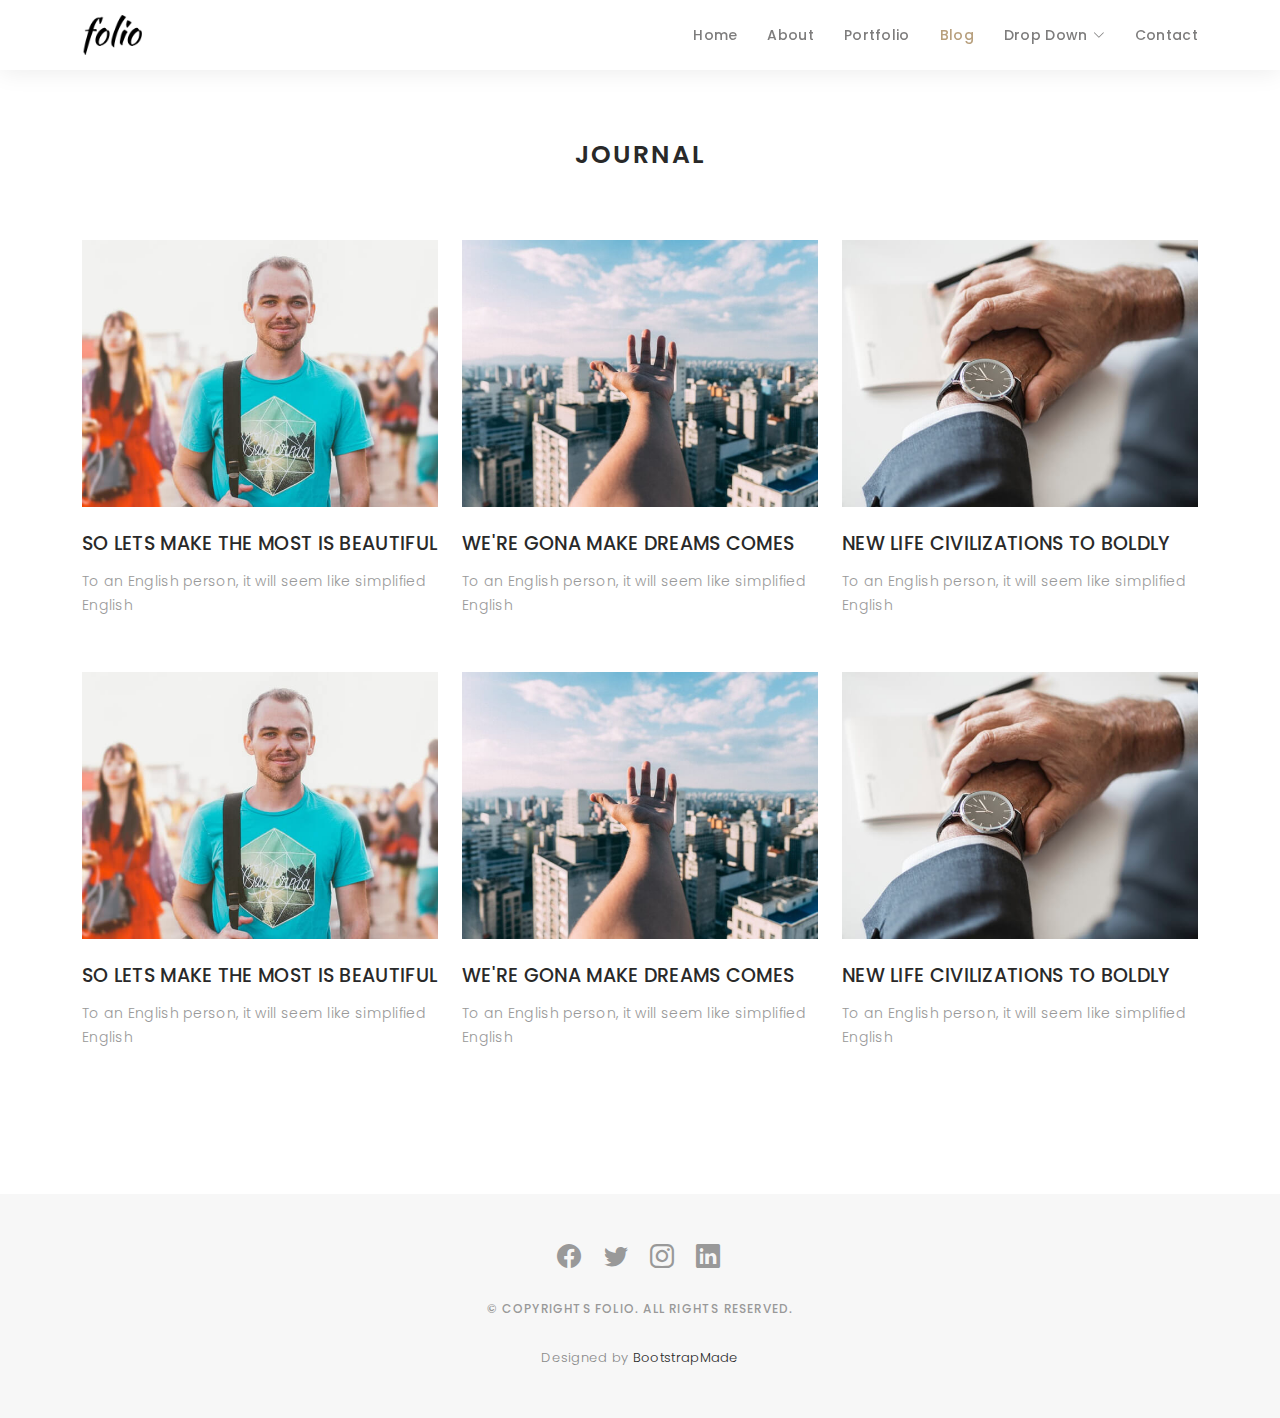
<file: blog-grid.html>
<!DOCTYPE html>
<html lang="en">

<head>
  <meta charset="utf-8">
  <meta content="width=device-width, initial-scale=1.0" name="viewport">

  <title>Folio Bootstrap Template - Blog Grid</title>
  <meta content="" name="description">
  <meta content="" name="keywords">

  <!-- Favicons -->
  <link href="assets/img/favicon.png" rel="icon">
  <link href="assets/img/apple-touch-icon.png" rel="apple-touch-icon">

  <!-- Google Fonts -->
  <link href="https://fonts.googleapis.com/css?family=Poppins:300,300i,400,400i,500,500i,600,600i,700,700i|Playfair+Display:400,400i,500,500i,600,600i,700,700i,900,900i" rel="stylesheet">

  <!-- Vendor CSS Files -->
  <link href="assets/vendor/bootstrap/css/bootstrap.min.css" rel="stylesheet">
  <link href="assets/vendor/bootstrap-icons/bootstrap-icons.css" rel="stylesheet">
  <link href="assets/vendor/boxicons/css/boxicons.min.css" rel="stylesheet">
  <link href="assets/vendor/glightbox/css/glightbox.min.css" rel="stylesheet">
  <link href="assets/vendor/swiper/swiper-bundle.min.css" rel="stylesheet">

  <!-- Template Main CSS File -->
  <link href="assets/css/style.css" rel="stylesheet">

  <!-- =======================================================
  * Template Name: Folio
  * Template URL: https://bootstrapmade.com/folio-bootstrap-portfolio-template/
  * Updated: Mar 17 2024 with Bootstrap v5.3.3
  * Author: BootstrapMade.com
  * License: https://bootstrapmade.com/license/
  ======================================================== -->
</head>

<body>

  <!-- ======= Header ======= -->
  <header id="header" class="fixed-top header-inner-pages">
    <div class="container d-flex align-items-center justify-content-between">

      <a href="index.html" class="logo"><img src="assets/img/logo.png" alt="" class="img-fluid"></a>
      <!-- Uncomment below if you prefer to use an text logo -->
      <!-- <h1 class="logo"><a href="index.html">Folio</a></h1> -->

      <nav id="navbar" class="navbar">
        <ul>
          <li><a class="nav-link scrollto " href="#hero">Home</a></li>
          <li><a class="nav-link scrollto" href="#about">About</a></li>
          <li><a class="nav-link  scrollto" href="#portfolio">Portfolio</a></li>
          <li><a class="nav-link active  scrollto" href="#journal">Blog</a></li>
          <li class="dropdown"><a href="#"><span>Drop Down</span> <i class="bi bi-chevron-down"></i></a>
            <ul>
              <li><a href="#">Drop Down 1</a></li>
              <li class="dropdown"><a href="#"><span>Deep Drop Down</span> <i class="bi bi-chevron-right"></i></a>
                <ul>
                  <li><a href="#">Deep Drop Down 1</a></li>
                  <li><a href="#">Deep Drop Down 2</a></li>
                  <li><a href="#">Deep Drop Down 3</a></li>
                  <li><a href="#">Deep Drop Down 4</a></li>
                  <li><a href="#">Deep Drop Down 5</a></li>
                </ul>
              </li>
              <li><a href="#">Drop Down 2</a></li>
              <li><a href="#">Drop Down 3</a></li>
              <li><a href="#">Drop Down 4</a></li>
            </ul>
          </li>
          <li><a class="nav-link scrollto" href="#contact">Contact</a></li>
        </ul>
        <i class="bi bi-list mobile-nav-toggle"></i>
      </nav><!-- .navbar -->

    </div>
  </header><!-- End Header -->

  <main id="main">

    <!-- ======= Blog Grid ======= -->
    <div id="journal-blog" class="text-left  paddsections">

      <div class="container">
        <div class="section-title text-center">
          <h2>journal</h2>
        </div>
      </div>

      <div class="container">
        <div class="journal-block">
          <div class="row">

            <div class="col-lg-4 col-md-6">
              <div class="journal-info mb-30">

                <a href="blog-single.html"><img src="assets/img/blog-post-1.jpg" class="img-responsive" alt="img"></a>

                <div class="journal-txt">

                  <h4><a href="blog-single.html">SO LETS MAKE THE MOST IS BEAUTIFUL</a></h4>
                  <p class="separator">To an English person, it will seem like simplified English
                  </p>

                </div>

              </div>
            </div>

            <div class="col-lg-4 col-md-6">
              <div class="journal-info mb-30">

                <a href="blog-single.html"><img src="assets/img/blog-post-2.jpg" class="img-responsive" alt="img"></a>

                <div class="journal-txt">

                  <h4><a href="blog-single.html">WE'RE GONA MAKE DREAMS COMES</a></h4>
                  <p class="separator">To an English person, it will seem like simplified English
                  </p>

                </div>

              </div>
            </div>

            <div class="col-lg-4 col-md-6">
              <div class="journal-info mb-30">

                <a href="blog-single.html"><img src="assets/img/blog-post-3.jpg" class="img-responsive" alt="img"></a>

                <div class="journal-txt">

                  <h4><a href="blog-single.html">NEW LIFE CIVILIZATIONS TO BOLDLY</a></h4>
                  <p class="separator">To an English person, it will seem like simplified English
                  </p>

                </div>

              </div>
            </div>

            <div class="col-lg-4 col-md-6">
              <div class="journal-info mb-30">

                <a href="blog-single.html"><img src="assets/img/blog-post-1.jpg" class="img-responsive" alt="img"></a>

                <div class="journal-txt">

                  <h4><a href="blog-single.html">SO LETS MAKE THE MOST IS BEAUTIFUL</a></h4>
                  <p class="separator">To an English person, it will seem like simplified English
                  </p>

                </div>

              </div>
            </div>

            <div class="col-lg-4 col-md-6">
              <div class="journal-info mb-30">

                <a href="blog-single.html"><img src="assets/img/blog-post-2.jpg" class="img-responsive" alt="img"></a>

                <div class="journal-txt">

                  <h4><a href="blog-single.html">WE'RE GONA MAKE DREAMS COMES</a></h4>
                  <p class="separator">To an English person, it will seem like simplified English
                  </p>

                </div>

              </div>
            </div>

            <div class="col-lg-4 col-md-6">
              <div class="journal-info mb-30">

                <a href="blog-single.html"><img src="assets/img/blog-post-3.jpg" class="img-responsive" alt="img"></a>

                <div class="journal-txt">

                  <h4><a href="blog-single.html">NEW LIFE CIVILIZATIONS TO BOLDLY</a></h4>
                  <p class="separator">To an English person, it will seem like simplified English
                  </p>

                </div>

              </div>
            </div>

          </div>
        </div>
      </div>
    </div><!-- End Blog Grid -->

  </main><!-- End #main -->

  <!-- ======= Footer ======= -->
  <div id="footer" class="text-center">
    <div class="container">
      <div class="socials-media text-center">

        <ul class="list-unstyled">
          <li><a href="#"><i class="bi bi-facebook"></i></a></li>
          <li><a href="#"><i class="bi bi-twitter"></i></a></li>
          <li><a href="#"><i class="bi bi-instagram"></i></a></li>
          <li><a href="#"><i class="bi bi-linkedin"></i></a></li>
        </ul>

      </div>

      <p>&copy; Copyrights Folio. All rights reserved.</p>

      <div class="credits">
        <!--
        All the links in the footer should remain intact.
        You can delete the links only if you purchased the pro version.
        Licensing information: https://bootstrapmade.com/license/
        Purchase the pro version with working PHP/AJAX contact form: https://bootstrapmade.com/buy/?theme=Folio
      -->
        Designed by <a href="https://bootstrapmade.com/">BootstrapMade</a>
      </div>

    </div>
  </div><!-- End Footer -->

  <a href="#" class="back-to-top d-flex align-items-center justify-content-center"><i class="bi bi-arrow-up-short"></i></a>

  <!-- Vendor JS Files -->
  <script src="assets/vendor/bootstrap/js/bootstrap.bundle.min.js"></script>
  <script src="assets/vendor/glightbox/js/glightbox.min.js"></script>
  <script src="assets/vendor/isotope-layout/isotope.pkgd.min.js"></script>
  <script src="assets/vendor/swiper/swiper-bundle.min.js"></script>
  <script src="assets/vendor/typed.js/typed.umd.js"></script>
  <script src="assets/vendor/php-email-form/validate.js"></script>

  <!-- Template Main JS File -->
  <script src="assets/js/main.js"></script>

</body>

</html>
</file>
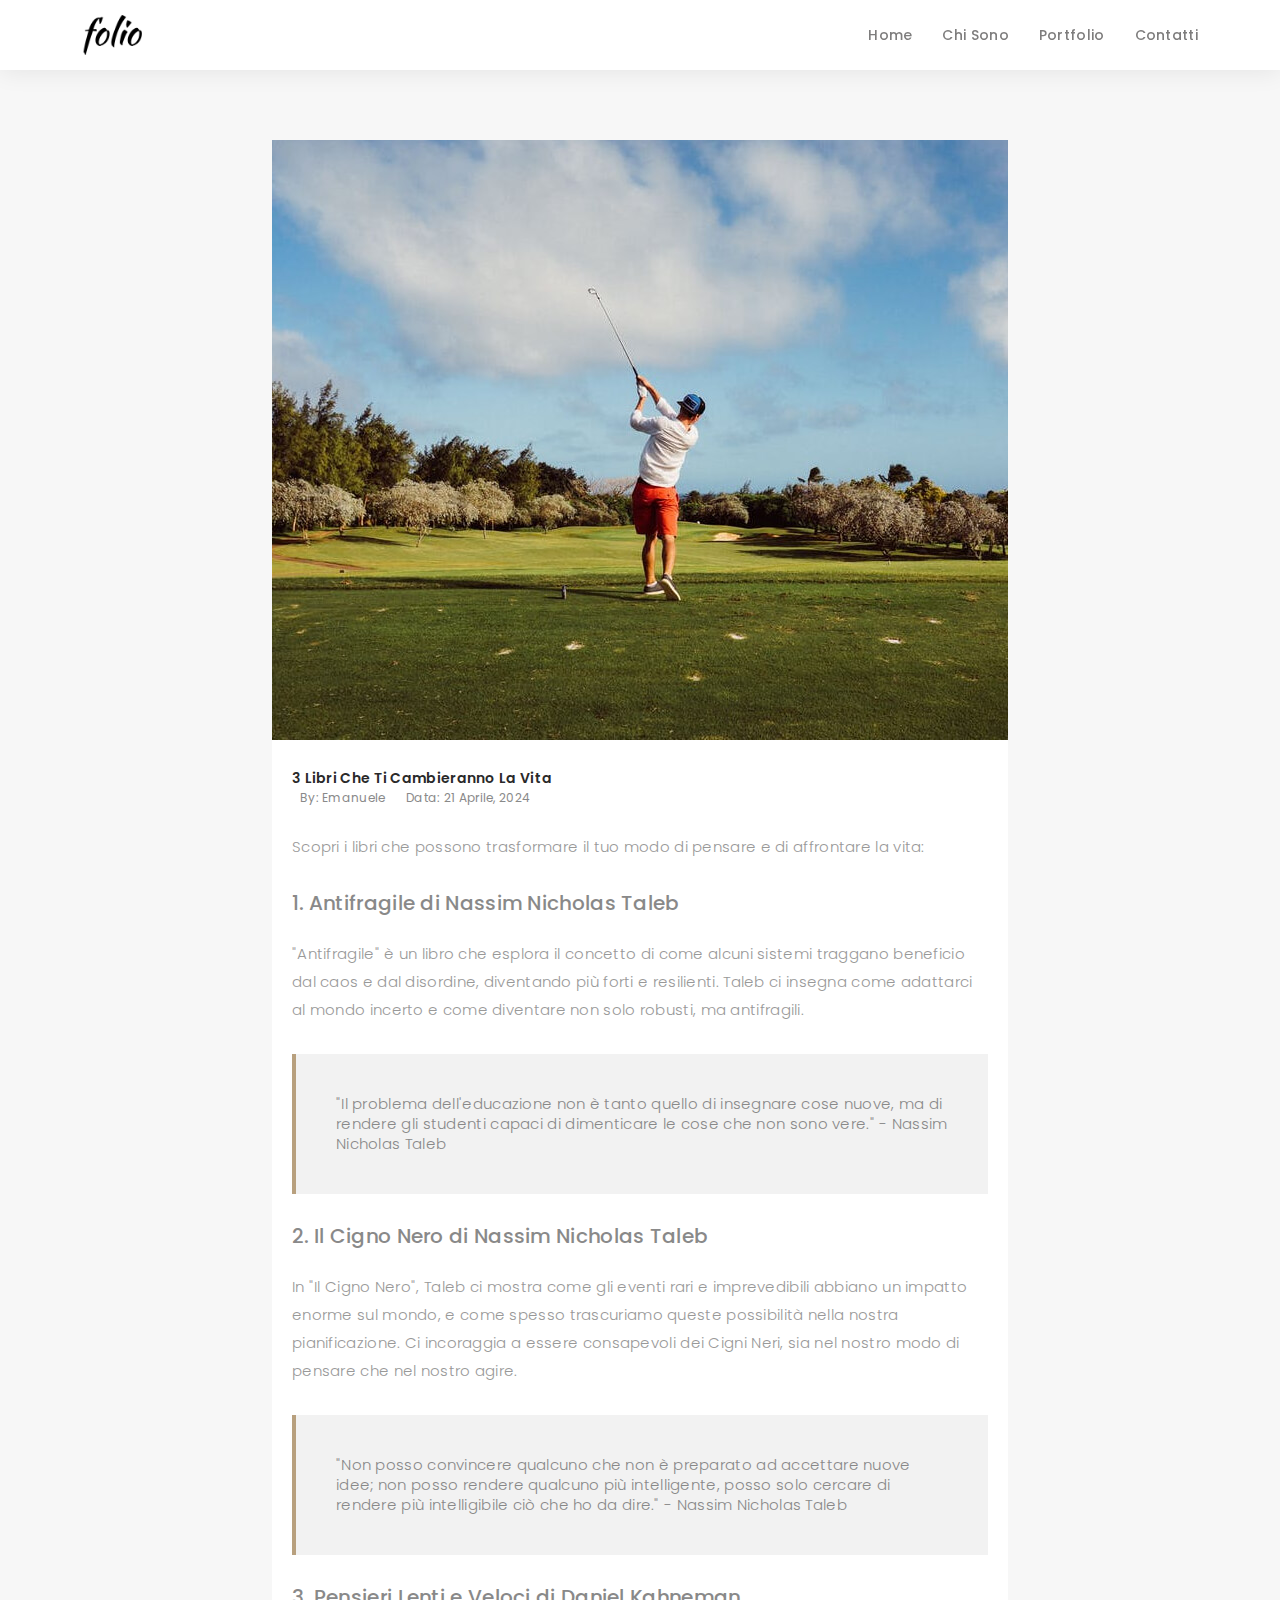
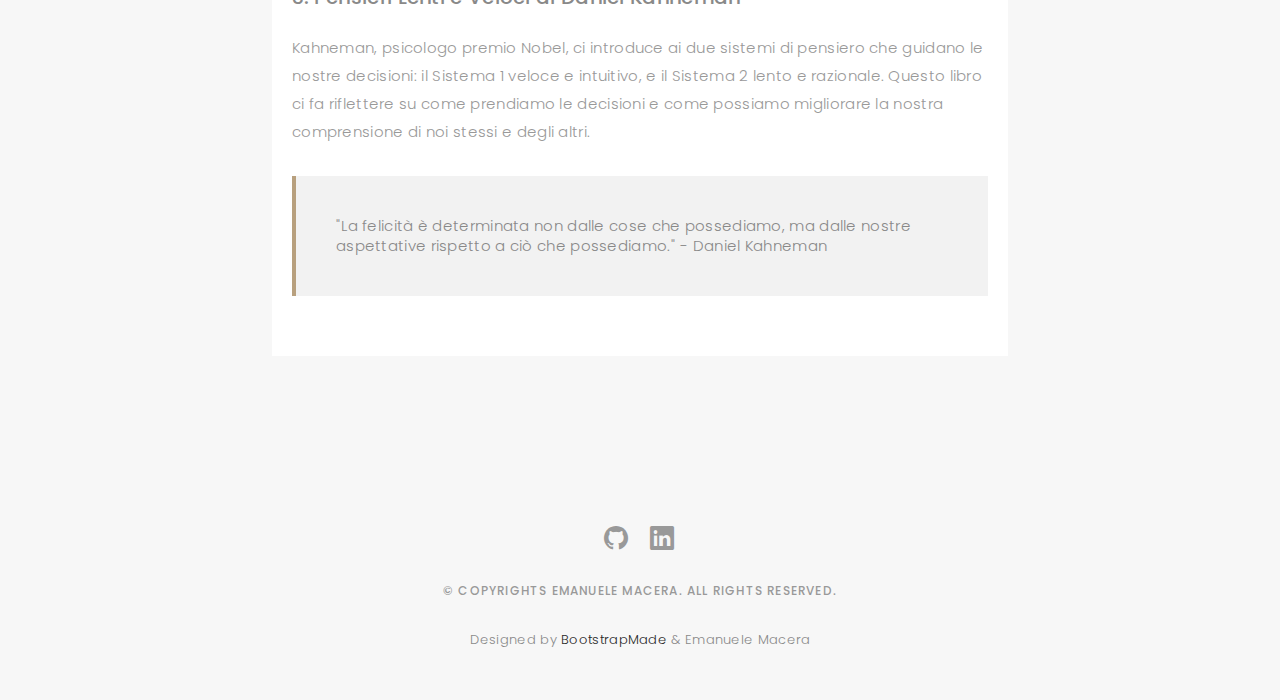
<file: blog-single-libri.html>
<!DOCTYPE html>
<html lang="it">

<head>
  <meta charset="utf-8">
  <meta content="width=device-width, initial-scale=1.0" name="viewport">

  <title> Libri che Cambiano la Vita - Emanuele Macera</title>
  <meta content="Libri che possono trasformare il tuo modo di pensare e di affrontare la vita. Scopri i libri che possono cambiare la tua prospettiva e ispirarti." name="description">
  <meta content="libri, cambiare vita, ispirazione, pensiero critico, antifragile, Nassim Nicholas Taleb, Il Cigno Nero, Daniel Kahneman, Pensieri Lenti e Veloci" name="keywords">

  <!-- Favicons -->
  <link href="assets/img/favicon.png" rel="icon">
  <link href="assets/img/apple-touch-icon.png" rel="apple-touch-icon">

  <!-- Google Fonts -->
  <link href="https://fonts.googleapis.com/css?family=Poppins:300,300i,400,400i,500,500i,600,600i,700,700i|Playfair+Display:400,400i,500,500i,600,600i,700,700i,900,900i" rel="stylesheet">

  <!-- Vendor CSS Files -->
  <link href="assets/vendor/bootstrap/css/bootstrap.min.css" rel="stylesheet">
  <link href="assets/vendor/bootstrap-icons/bootstrap-icons.css" rel="stylesheet">
  <link href="assets/vendor/boxicons/css/boxicons.min.css" rel="stylesheet">
  <link href="assets/vendor/glightbox/css/glightbox.min.css" rel="stylesheet">
  <link href="assets/vendor/swiper/swiper-bundle.min.css" rel="stylesheet">

  <!-- Template Main CSS File -->
  <link href="assets/css/style.css" rel="stylesheet">

</head>

<body>

  <!-- ======= Header ======= -->
  <header id="header" class="fixed-top header-inner-pages">
    <div class="container d-flex align-items-center justify-content-between">
      <a href="index.html" class="logo"><img src="assets/img/logo.png" alt="Logo" class="img-fluid"></a>
      <nav id="navbar" class="navbar">
        <ul>
          <li><a class="nav-link scrollto" href="index.html">Home</a></li>
          <li><a class="nav-link scrollto" href="index.html#about">Chi Sono</a></li>
          <li><a class="nav-link scrollto" href="index.html#portfolio">Portfolio</a></li>
          <!-- <li><a class="nav-link scrollto" href="#journal">Blog</a></li> -->
          <li><a class="nav-link scrollto" href="index.html#contact">Contatti</a></li>
        </ul>
        <i class="bi bi-list mobile-nav-toggle"></i>
      </nav><!-- .navbar -->
    </div>
  </header><!-- End Header -->

  <main id="main">

    <!-- ======= Articolo sui Libri ======= -->
    <div class="main-content paddsection">
      <div class="container">
        <div class="row justify-content-center">
          <div class="col-md-8 col-md-offset-2">
            <div class="row">
              <div class="container-main single-main">
                <div class="col-md-12">
                  <div class="block-main mb-30">
                    <img src="assets/img/blog-post-big.jpg" class="img-responsive" alt="Libri">
                    <div class="content-main single-post padDiv">
                      <div class="journal-txt">
                        <h4>3 Libri Che Ti Cambieranno La Vita</h4>
                      </div>
                      <div class="post-meta">
                        <ul class="list-unstyled mb-0">
                          <li class="author">by: Emanuele</li>
                          <li class="date">data: 21 Aprile, 2024</li>
                        </ul>
                      </div>
                      <p class="mb-30">Scopri i libri che possono trasformare il tuo modo di pensare e di affrontare la vita:</p>
                      
                      <!-- Antifragile di Taleb -->
                      <h5>1. Antifragile di Nassim Nicholas Taleb</h5>
                      <p class="mb-30">"Antifragile" è un libro che esplora il concetto di come alcuni sistemi traggano beneficio dal caos e dal disordine, diventando più forti e resilienti. Taleb ci insegna come adattarci al mondo incerto e come diventare non solo robusti, ma antifragili.</p>
                      <blockquote>"Il problema dell'educazione non è tanto quello di insegnare cose nuove, ma di rendere gli studenti capaci di dimenticare le cose che non sono vere." - Nassim Nicholas Taleb</blockquote>

                      <!-- Il Cigno Nero di Taleb -->
                      <h5>2. Il Cigno Nero di Nassim Nicholas Taleb</h5>
                      <p class="mb-30">In "Il Cigno Nero", Taleb ci mostra come gli eventi rari e imprevedibili abbiano un impatto enorme sul mondo, e come spesso trascuriamo queste possibilità nella nostra pianificazione. Ci incoraggia a essere consapevoli dei Cigni Neri, sia nel nostro modo di pensare che nel nostro agire.</p>
                      <blockquote>"Non posso convincere qualcuno che non è preparato ad accettare nuove idee; non posso rendere qualcuno più intelligente, posso solo cercare di rendere più intelligibile ciò che ho da dire." - Nassim Nicholas Taleb</blockquote>

                      <!-- Pensieri Lenti e Veloci di Kahneman -->
                      <h5>3. Pensieri Lenti e Veloci di Daniel Kahneman</h5>
                      <p class="mb-30">Kahneman, psicologo premio Nobel, ci introduce ai due sistemi di pensiero che guidano le nostre decisioni: il Sistema 1 veloce e intuitivo, e il Sistema 2 lento e razionale. Questo libro ci fa riflettere su come prendiamo le decisioni e come possiamo migliorare la nostra comprensione di noi stessi e degli altri.</p>
                      <blockquote>"La felicità è determinata non dalle cose che possediamo, ma dalle nostre aspettative rispetto a ciò che possediamo." - Daniel Kahneman</blockquote>
                    </div>
                  </div>
                </div>
              </div>
            </div>
          </div>
        </div>
      </div>
    </div><!-- End Articolo sui Libri -->

  </main><!-- End #main -->

  <!-- ======= Footer ======= -->
 <div id="footer" class="text-center">
  <div class="container">
    <div class="socials-media text-center">
      <ul class="list-unstyled">
        <li><a href="https://github.com/EmanueleMacera" target="_blank" rel="noopener noreferrer"><i class="bi bi-github"></i></a></li>
        <li><a href="https://www.linkedin.com/in/emanuele-macera/" target="_blank" rel="noopener noreferrer"><i class="bi bi-linkedin"></i></a></li>
      </ul>
    </div>
    <p>&copy; Copyrights Emanuele Macera. All rights reserved.</p>
    <div class="credits">
      Designed by <a href="https://bootstrapmade.com/">BootstrapMade</a> & Emanuele Macera
    </div>
  </div>
</div><!-- End Footer -->

<a href="#" class="back-to-top d-flex align-items-center justify-content-center"><i class="bi bi-arrow-up-short"></i></a>

<!-- Vendor JS Files -->
<script src="assets/vendor/bootstrap/js/bootstrap.bundle.min.js"></script>
<script src="assets/vendor/glightbox/js/glightbox.min.js"></script>
<script src="assets/vendor/isotope-layout/isotope.pkgd.min.js"></script>
<script src="assets/vendor/swiper/swiper-bundle.min.js"></script>
<script src="assets/vendor/typed.js/typed.umd.js"></script>
<script src="assets/vendor/php-email-form/validate.js"></script>

<!-- Template Main JS File -->
<script src="assets/js/main.js"></script>

</body>

</html>
</file>
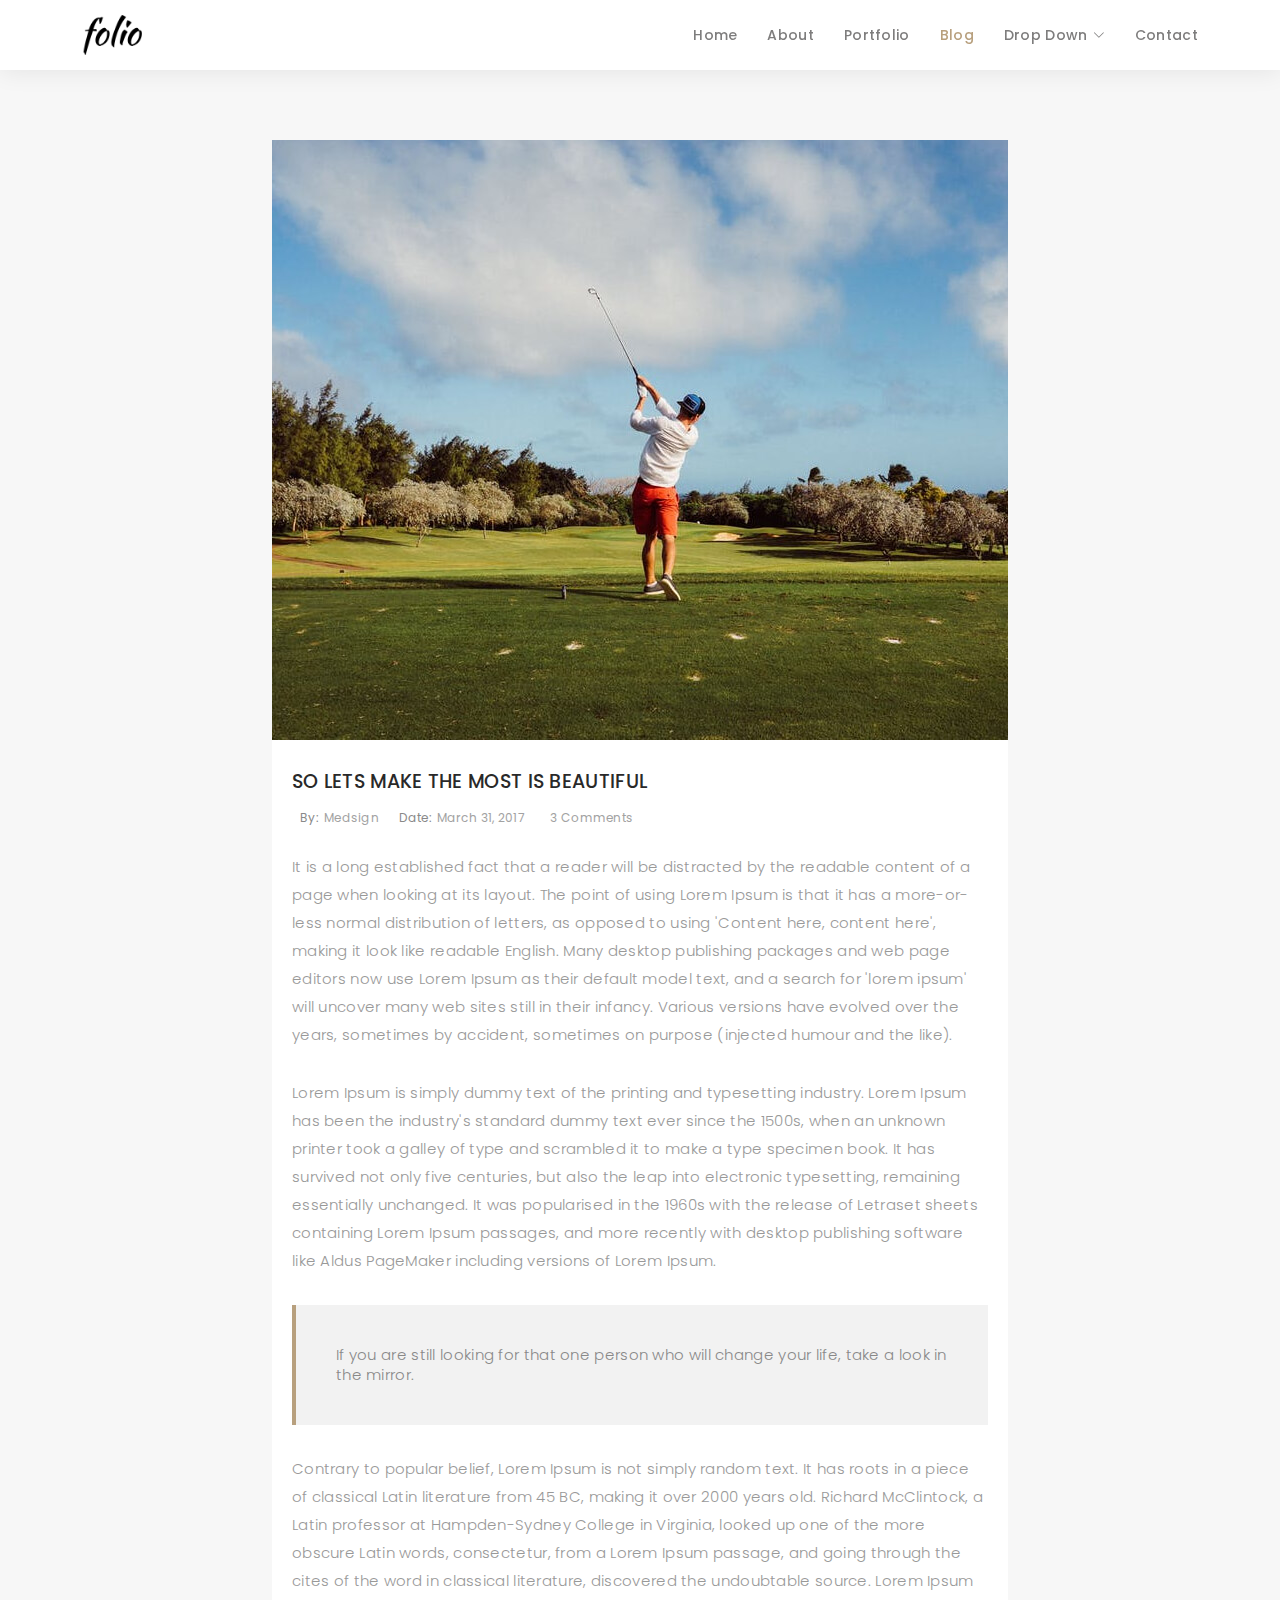
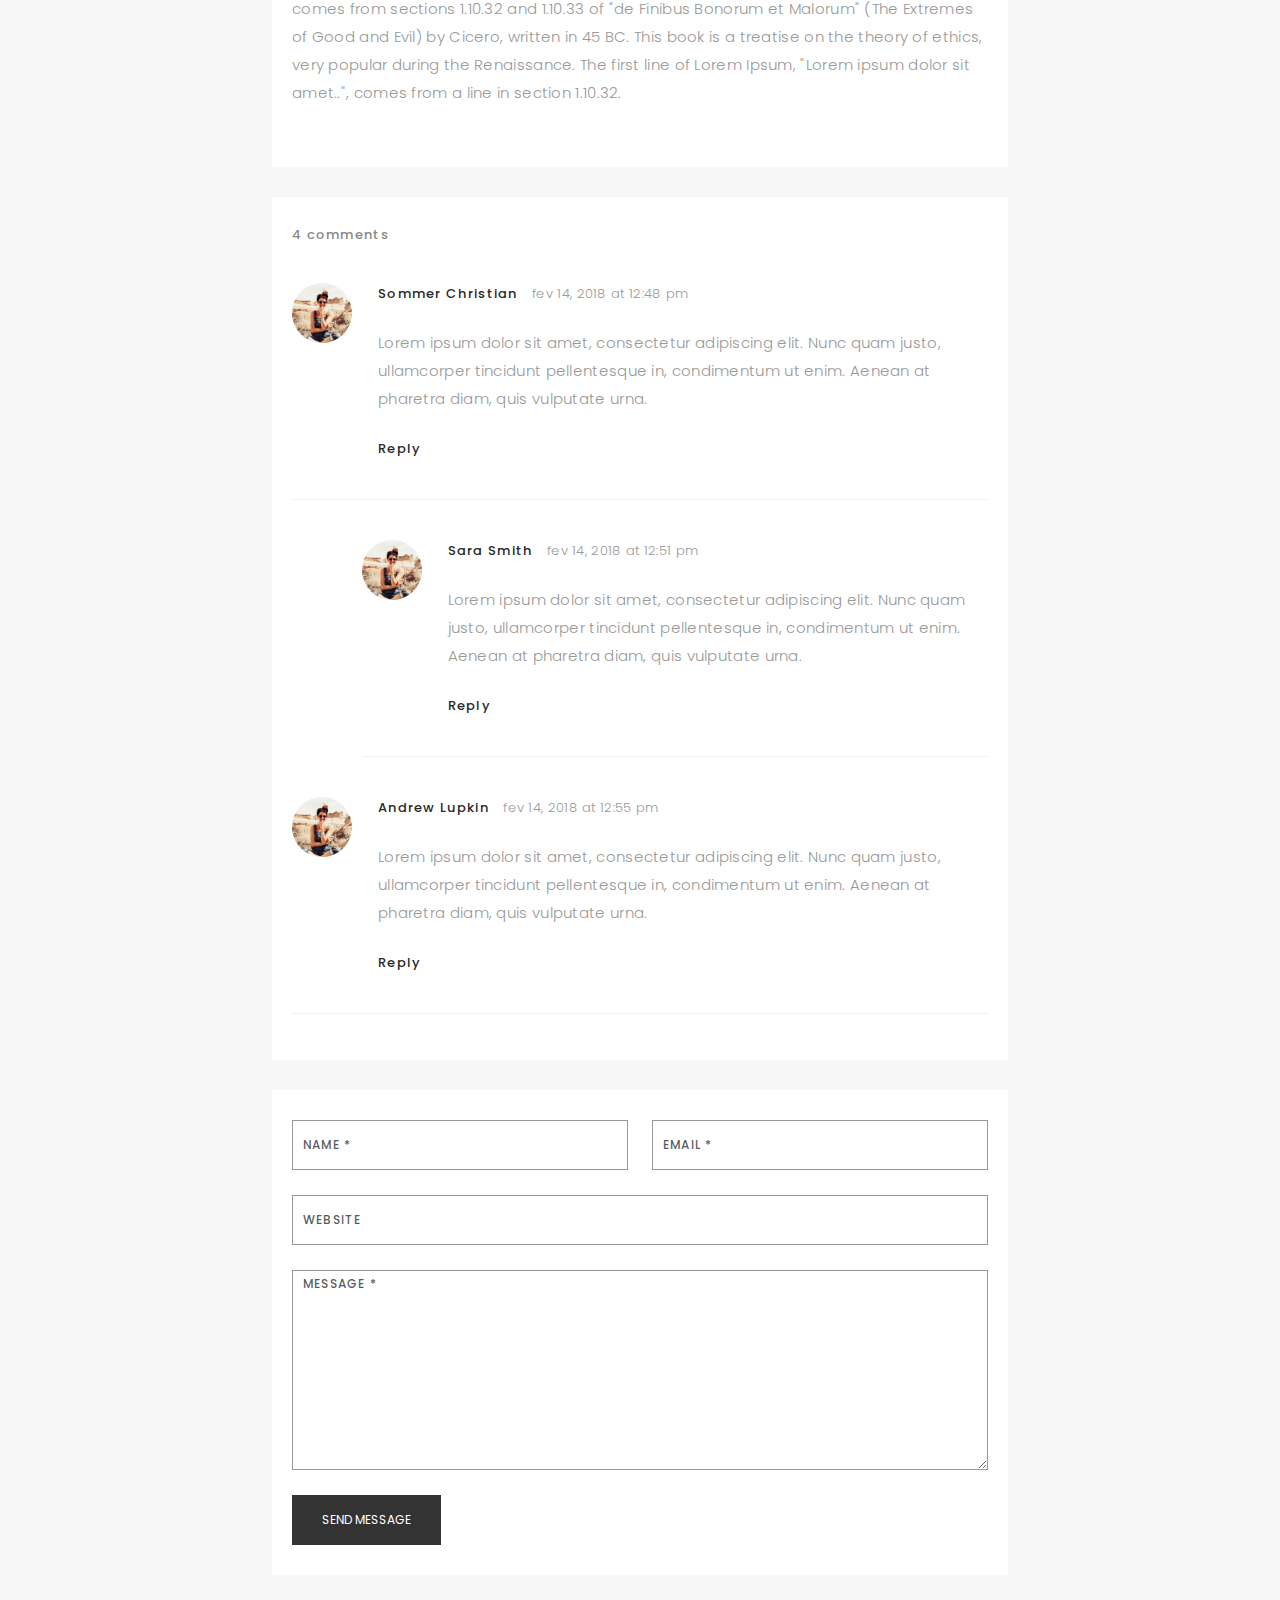
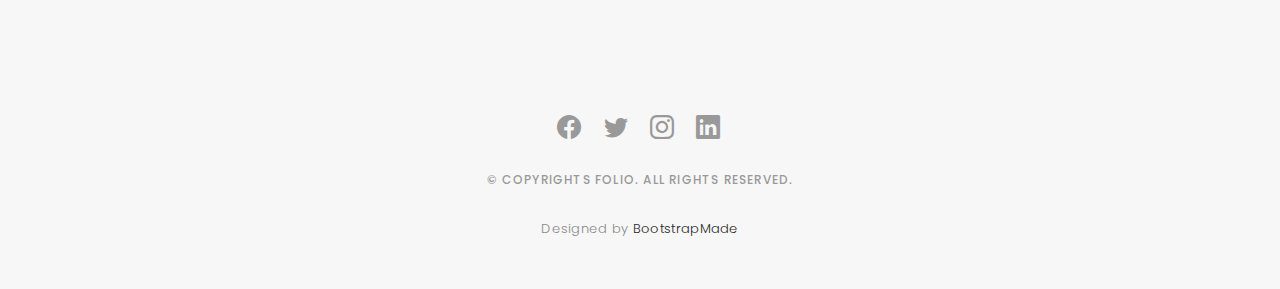
<file: blog-single.html>
<!DOCTYPE html>
<html lang="en">

<head>
  <meta charset="utf-8">
  <meta content="width=device-width, initial-scale=1.0" name="viewport">

  <title>Folio Bootstrap Template - Blog Single</title>
  <meta content="" name="description">
  <meta content="" name="keywords">

  <!-- Favicons -->
  <link href="assets/img/favicon.png" rel="icon">
  <link href="assets/img/apple-touch-icon.png" rel="apple-touch-icon">

  <!-- Google Fonts -->
  <link href="https://fonts.googleapis.com/css?family=Poppins:300,300i,400,400i,500,500i,600,600i,700,700i|Playfair+Display:400,400i,500,500i,600,600i,700,700i,900,900i" rel="stylesheet">

  <!-- Vendor CSS Files -->
  <link href="assets/vendor/bootstrap/css/bootstrap.min.css" rel="stylesheet">
  <link href="assets/vendor/bootstrap-icons/bootstrap-icons.css" rel="stylesheet">
  <link href="assets/vendor/boxicons/css/boxicons.min.css" rel="stylesheet">
  <link href="assets/vendor/glightbox/css/glightbox.min.css" rel="stylesheet">
  <link href="assets/vendor/swiper/swiper-bundle.min.css" rel="stylesheet">

  <!-- Template Main CSS File -->
  <link href="assets/css/style.css" rel="stylesheet">

  <!-- =======================================================
  * Template Name: Folio
  * Template URL: https://bootstrapmade.com/folio-bootstrap-portfolio-template/
  * Updated: Mar 17 2024 with Bootstrap v5.3.3
  * Author: BootstrapMade.com
  * License: https://bootstrapmade.com/license/
  ======================================================== -->
</head>

<body>

  <!-- ======= Header ======= -->
  <header id="header" class="fixed-top header-inner-pages">
    <div class="container d-flex align-items-center justify-content-between">

      <a href="index.html" class="logo"><img src="assets/img/logo.png" alt="" class="img-fluid"></a>
      <!-- Uncomment below if you prefer to use an text logo -->
      <!-- <h1 class="logo"><a href="index.html">Folio</a></h1> -->

      <nav id="navbar" class="navbar">
        <ul>
          <li><a class="nav-link scrollto " href="#hero">Home</a></li>
          <li><a class="nav-link scrollto" href="#about">About</a></li>
          <li><a class="nav-link  scrollto" href="#portfolio">Portfolio</a></li>
          <li><a class="nav-link active  scrollto" href="#journal">Blog</a></li>
          <li class="dropdown"><a href="#"><span>Drop Down</span> <i class="bi bi-chevron-down"></i></a>
            <ul>
              <li><a href="#">Drop Down 1</a></li>
              <li class="dropdown"><a href="#"><span>Deep Drop Down</span> <i class="bi bi-chevron-right"></i></a>
                <ul>
                  <li><a href="#">Deep Drop Down 1</a></li>
                  <li><a href="#">Deep Drop Down 2</a></li>
                  <li><a href="#">Deep Drop Down 3</a></li>
                  <li><a href="#">Deep Drop Down 4</a></li>
                  <li><a href="#">Deep Drop Down 5</a></li>
                </ul>
              </li>
              <li><a href="#">Drop Down 2</a></li>
              <li><a href="#">Drop Down 3</a></li>
              <li><a href="#">Drop Down 4</a></li>
            </ul>
          </li>
          <li><a class="nav-link scrollto" href="#contact">Contact</a></li>
        </ul>
        <i class="bi bi-list mobile-nav-toggle"></i>
      </nav><!-- .navbar -->

    </div>
  </header><!-- End Header -->

  <main id="main">

    <!-- ======= Blog Single ======= -->
    <div class="main-content paddsection">
      <div class="container">
        <div class="row justify-content-center">
          <div class="col-md-8 col-md-offset-2">
            <div class="row">
              <div class="container-main single-main">
                <div class="col-md-12">
                  <div class="block-main mb-30">
                    <img src="assets/img/blog-post-big.jpg" class="img-responsive" alt="reviews2">
                    <div class="content-main single-post padDiv">
                      <div class="journal-txt">
                        <h4><a href="#">SO LETS MAKE THE MOST IS BEAUTIFUL</a></h4>
                      </div>
                      <div class="post-meta">
                        <ul class="list-unstyled mb-0">
                          <li class="author">by:<a href="#">medsign</a></li>
                          <li class="date">date:<a href="#">March 31, 2017</a></li>
                          <li class="commont"><i class="ion-ios-heart-outline"></i><a href="#">3 Comments</a></li>
                        </ul>
                      </div>
                      <p class="mb-30">It is a long established fact that a reader will be distracted by the readable content of a page when looking at its layout. The point of using Lorem Ipsum is that it has a more-or-less normal distribution of letters, as opposed to
                        using 'Content here, content here', making it look like readable English. Many desktop publishing packages and web page editors now use Lorem Ipsum as their default model text, and a search for 'lorem ipsum' will uncover many web
                        sites still in their infancy. Various versions have evolved over the years, sometimes by accident, sometimes on purpose (injected humour and the like).</p>
                      <p class="mb-30">Lorem Ipsum is simply dummy text of the printing and typesetting industry. Lorem Ipsum has been the industry's standard dummy text ever since the 1500s, when an unknown printer took a galley of type and scrambled it to make a type
                        specimen book. It has survived not only five centuries, but also the leap into electronic typesetting, remaining essentially unchanged. It was popularised in the 1960s with the release of Letraset sheets containing Lorem Ipsum passages,
                        and more recently with desktop publishing software like Aldus PageMaker including versions of Lorem Ipsum.</p>
                      <blockquote>If you are still looking for that one person who will change your life, take a look in the mirror.</blockquote>
                      <p class="mb-30">Contrary to popular belief, Lorem Ipsum is not simply random text. It has roots in a piece of classical Latin literature from 45 BC, making it over 2000 years old. Richard McClintock, a Latin professor at Hampden-Sydney College in
                        Virginia, looked up one of the more obscure Latin words, consectetur, from a Lorem Ipsum passage, and going through the cites of the word in classical literature, discovered the undoubtable source. Lorem Ipsum comes from sections
                        1.10.32 and 1.10.33 of "de Finibus Bonorum et Malorum" (The Extremes of Good and Evil) by Cicero, written in 45 BC. This book is a treatise on the theory of ethics, very popular during the Renaissance. The first line of Lorem Ipsum,
                        "Lorem ipsum dolor sit amet..", comes from a line in section 1.10.32.</p>
                    </div>
                  </div>
                </div>
                <div class="col-md-12">
                  <div class="comments text-left padDiv mb-30">
                    <div class="entry-comments">
                      <h6 class="mb-30">4 comments</h6>
                      <ul class="entry-comments-list list-unstyled">
                        <li>
                          <div class="entry-comments-item">
                            <img src="assets/img/avatar.jpg" class="entry-comments-avatar" alt="">
                            <div class="entry-comments-body">
                              <span class="entry-comments-author">Sommer Christian</span>
                              <span><a href="#">fev 14, 2018 at 12:48 pm</a></span>
                              <p class="mb-10">Lorem ipsum dolor sit amet, consectetur adipiscing elit. Nunc quam justo, ullamcorper tincidunt pellentesque in, condimentum ut enim. Aenean at pharetra diam, quis vulputate urna. </p>
                              <a class="rep" href="#">Reply</a>
                            </div>
                          </div>
                          <ul class="entry-comments-reply list-unstyled">
                            <li>
                              <div class="entry-comments-item">
                                <img src="assets/img/avatar.jpg" class="entry-comments-avatar" alt="">
                                <div class="entry-comments-body">
                                  <span class="entry-comments-author">Sara Smith</span>
                                  <span><a href="#">fev 14, 2018 at 12:51 pm</a></span>
                                  <p class="mb-10">Lorem ipsum dolor sit amet, consectetur adipiscing elit. Nunc quam justo, ullamcorper tincidunt pellentesque in, condimentum ut enim. Aenean at pharetra diam, quis vulputate urna.</p>
                                  <a class="rep" href="#">Reply</a>
                                </div>
                              </div>
                            </li>
                          </ul>
                        </li>
                        <li>
                          <div class="entry-comments-item">
                            <img src="assets/img/avatar.jpg" class="entry-comments-avatar" alt="">
                            <div class="entry-comments-body">
                              <span class="entry-comments-author">Andrew Lupkin</span>
                              <span><a href="#">fev 14, 2018 at 12:55 pm</a></span>
                              <p class="mb-10">Lorem ipsum dolor sit amet, consectetur adipiscing elit. Nunc quam justo, ullamcorper tincidunt pellentesque in, condimentum ut enim. Aenean at pharetra diam, quis vulputate urna. </p>
                              <a class="rep" href="#">Reply</a>
                            </div>
                          </div>
                        </li>
                      </ul>
                    </div>
                  </div>
                </div>
                <div class="col-lg-12">
                  <div class="cmt padDiv">
                    <form id="comment-form" method="post" action="" role="form">
                      <div class="row">
                        <div class="col-lg-6">
                          <div class="form-group">
                            <input id="form_name" type="text" name="name" class="form-control" placeholder="Name *" required="required">
                          </div>
                        </div>
                        <div class="col-lg-6">
                          <div class="form-group">
                            <input id="form_email" type="email" name="email" class="form-control" placeholder="email *" required="required">
                          </div>
                        </div>
                        <div class="col-md-12">
                          <div class="form-group">
                            <input id="form_name" type="text" name="website" class="form-control" placeholder="Website">
                          </div>
                        </div>
                        <div class="col-lg-12">
                          <div class="form-group">
                            <textarea id="form_message" name="message" class="form-control" placeholder="Message *" style="height: 200px;" required="required"></textarea>
                          </div>
                        </div>
                        <div class="col-lg-12">
                          <input type="submit" class="btn btn-defeault btn-send" value="Send message">
                        </div>
                      </div>
                    </form>
                  </div>
                </div>
              </div>
            </div>
          </div>
        </div>
      </div>
    </div><!-- End Blog Single -->

  </main><!-- End #main -->

  <!-- ======= Footer ======= -->
  <div id="footer" class="text-center">
    <div class="container">
      <div class="socials-media text-center">

        <ul class="list-unstyled">
          <li><a href="#"><i class="bi bi-facebook"></i></a></li>
          <li><a href="#"><i class="bi bi-twitter"></i></a></li>
          <li><a href="#"><i class="bi bi-instagram"></i></a></li>
          <li><a href="#"><i class="bi bi-linkedin"></i></a></li>
        </ul>

      </div>

      <p>&copy; Copyrights Folio. All rights reserved.</p>

      <div class="credits">
        <!--
        All the links in the footer should remain intact.
        You can delete the links only if you purchased the pro version.
        Licensing information: https://bootstrapmade.com/license/
        Purchase the pro version with working PHP/AJAX contact form: https://bootstrapmade.com/buy/?theme=Folio
      -->
        Designed by <a href="https://bootstrapmade.com/">BootstrapMade</a>
      </div>

    </div>
  </div><!-- End Footer -->

  <a href="#" class="back-to-top d-flex align-items-center justify-content-center"><i class="bi bi-arrow-up-short"></i></a>

  <!-- Vendor JS Files -->
  <script src="assets/vendor/bootstrap/js/bootstrap.bundle.min.js"></script>
  <script src="assets/vendor/glightbox/js/glightbox.min.js"></script>
  <script src="assets/vendor/isotope-layout/isotope.pkgd.min.js"></script>
  <script src="assets/vendor/swiper/swiper-bundle.min.js"></script>
  <script src="assets/vendor/typed.js/typed.umd.js"></script>
  <script src="assets/vendor/php-email-form/validate.js"></script>

  <!-- Template Main JS File -->
  <script src="assets/js/main.js"></script>

</body>

</html>
</file>
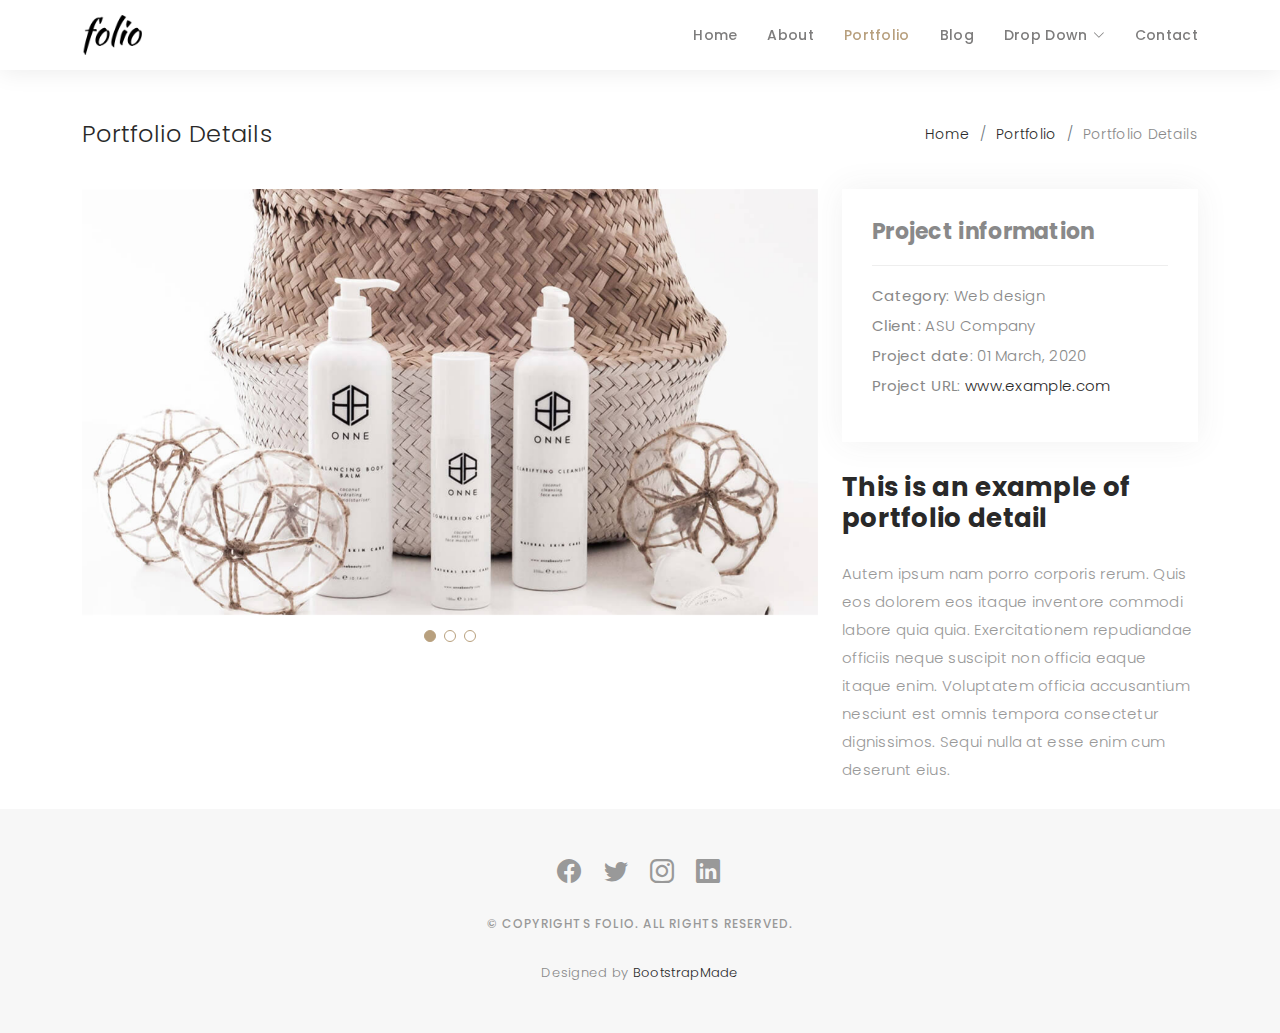
<file: portfolio-details.html>
<!DOCTYPE html>
<html lang="en">

<head>
  <meta charset="utf-8">
  <meta content="width=device-width, initial-scale=1.0" name="viewport">

  <title>Portfolio Details - Folio Bootstrap Template</title>
  <meta content="" name="description">
  <meta content="" name="keywords">

  <!-- Favicons -->
  <link href="assets/img/favicon.png" rel="icon">
  <link href="assets/img/apple-touch-icon.png" rel="apple-touch-icon">

  <!-- Google Fonts -->
  <link href="https://fonts.googleapis.com/css?family=Poppins:300,300i,400,400i,500,500i,600,600i,700,700i|Playfair+Display:400,400i,500,500i,600,600i,700,700i,900,900i" rel="stylesheet">

  <!-- Vendor CSS Files -->
  <link href="assets/vendor/bootstrap/css/bootstrap.min.css" rel="stylesheet">
  <link href="assets/vendor/bootstrap-icons/bootstrap-icons.css" rel="stylesheet">
  <link href="assets/vendor/boxicons/css/boxicons.min.css" rel="stylesheet">
  <link href="assets/vendor/glightbox/css/glightbox.min.css" rel="stylesheet">
  <link href="assets/vendor/swiper/swiper-bundle.min.css" rel="stylesheet">

  <!-- Template Main CSS File -->
  <link href="assets/css/style.css" rel="stylesheet">

  <!-- =======================================================
  * Template Name: Folio
  * Template URL: https://bootstrapmade.com/folio-bootstrap-portfolio-template/
  * Updated: Mar 17 2024 with Bootstrap v5.3.3
  * Author: BootstrapMade.com
  * License: https://bootstrapmade.com/license/
  ======================================================== -->
</head>

<body>

  <!-- ======= Header ======= -->
  <header id="header" class="fixed-top header-inner-pages">
    <div class="container d-flex align-items-center justify-content-between">

      <a href="index.html" class="logo"><img src="assets/img/logo.png" alt="" class="img-fluid"></a>
      <!-- Uncomment below if you prefer to use an text logo -->
      <!-- <h1 class="logo"><a href="index.html">Folio</a></h1> -->

      <nav id="navbar" class="navbar">
        <ul>
          <li><a class="nav-link scrollto " href="#hero">Home</a></li>
          <li><a class="nav-link scrollto" href="#about">About</a></li>
          <li><a class="nav-link active  scrollto" href="#portfolio">Portfolio</a></li>
          <li><a class="nav-link  scrollto" href="#journal">Blog</a></li>
          <li class="dropdown"><a href="#"><span>Drop Down</span> <i class="bi bi-chevron-down"></i></a>
            <ul>
              <li><a href="#">Drop Down 1</a></li>
              <li class="dropdown"><a href="#"><span>Deep Drop Down</span> <i class="bi bi-chevron-right"></i></a>
                <ul>
                  <li><a href="#">Deep Drop Down 1</a></li>
                  <li><a href="#">Deep Drop Down 2</a></li>
                  <li><a href="#">Deep Drop Down 3</a></li>
                  <li><a href="#">Deep Drop Down 4</a></li>
                  <li><a href="#">Deep Drop Down 5</a></li>
                </ul>
              </li>
              <li><a href="#">Drop Down 2</a></li>
              <li><a href="#">Drop Down 3</a></li>
              <li><a href="#">Drop Down 4</a></li>
            </ul>
          </li>
          <li><a class="nav-link scrollto" href="#contact">Contact</a></li>
        </ul>
        <i class="bi bi-list mobile-nav-toggle"></i>
      </nav><!-- .navbar -->

    </div>
  </header><!-- End Header -->

  <main id="main">

    <!-- ======= Breadcrumbs Section ======= -->
    <section class="breadcrumbs">
      <div class="container">

        <div class="d-flex justify-content-between align-items-center">
          <h2>Portfolio Details</h2>
          <ol>
            <li><a href="index.html">Home</a></li>
            <li><a href="portfolio.html">Portfolio</a></li>
            <li>Portfolio Details</li>
          </ol>
        </div>

      </div>
    </section><!-- Breadcrumbs Section -->

    <!-- ======= Portfolio Details Section ======= -->
    <section id="portfolio-details" class="portfolio-details">
      <div class="container">

        <div class="row gy-4">

          <div class="col-lg-8">
            <div class="portfolio-details-slider swiper">
              <div class="swiper-wrapper align-items-center">

                <div class="swiper-slide">
                  <img src="assets/img/portfolio/portfolio-details-1.jpg" alt="">
                </div>

                <div class="swiper-slide">
                  <img src="assets/img/portfolio/portfolio-details-2.jpg" alt="">
                </div>

                <div class="swiper-slide">
                  <img src="assets/img/portfolio/portfolio-details-3.jpg" alt="">
                </div>

              </div>
              <div class="swiper-pagination"></div>
            </div>
          </div>

          <div class="col-lg-4">
            <div class="portfolio-info">
              <h3>Project information</h3>
              <ul>
                <li><strong>Category</strong>: Web design</li>
                <li><strong>Client</strong>: ASU Company</li>
                <li><strong>Project date</strong>: 01 March, 2020</li>
                <li><strong>Project URL</strong>: <a href="#">www.example.com</a></li>
              </ul>
            </div>
            <div class="portfolio-description">
              <h2>This is an example of portfolio detail</h2>
              <p>
                Autem ipsum nam porro corporis rerum. Quis eos dolorem eos itaque inventore commodi labore quia quia. Exercitationem repudiandae officiis neque suscipit non officia eaque itaque enim. Voluptatem officia accusantium nesciunt est omnis tempora consectetur dignissimos. Sequi nulla at esse enim cum deserunt eius.
              </p>
            </div>
          </div>

        </div>

      </div>
    </section><!-- End Portfolio Details Section -->

  </main><!-- End #main -->

  <!-- ======= Footer ======= -->
  <div id="footer" class="text-center">
    <div class="container">
      <div class="socials-media text-center">

        <ul class="list-unstyled">
          <li><a href="#"><i class="bi bi-facebook"></i></a></li>
          <li><a href="#"><i class="bi bi-twitter"></i></a></li>
          <li><a href="#"><i class="bi bi-instagram"></i></a></li>
          <li><a href="#"><i class="bi bi-linkedin"></i></a></li>
        </ul>

      </div>

      <p>&copy; Copyrights Folio. All rights reserved.</p>

      <div class="credits">
        <!--
        All the links in the footer should remain intact.
        You can delete the links only if you purchased the pro version.
        Licensing information: https://bootstrapmade.com/license/
        Purchase the pro version with working PHP/AJAX contact form: https://bootstrapmade.com/buy/?theme=Folio
      -->
        Designed by <a href="https://bootstrapmade.com/">BootstrapMade</a>
      </div>

    </div>
  </div><!-- End Footer -->

  <a href="#" class="back-to-top d-flex align-items-center justify-content-center"><i class="bi bi-arrow-up-short"></i></a>

  <!-- Vendor JS Files -->
  <script src="assets/vendor/bootstrap/js/bootstrap.bundle.min.js"></script>
  <script src="assets/vendor/glightbox/js/glightbox.min.js"></script>
  <script src="assets/vendor/isotope-layout/isotope.pkgd.min.js"></script>
  <script src="assets/vendor/swiper/swiper-bundle.min.js"></script>
  <script src="assets/vendor/typed.js/typed.umd.js"></script>
  <script src="assets/vendor/php-email-form/validate.js"></script>

  <!-- Template Main JS File -->
  <script src="assets/js/main.js"></script>

</body>

</html>
</file>
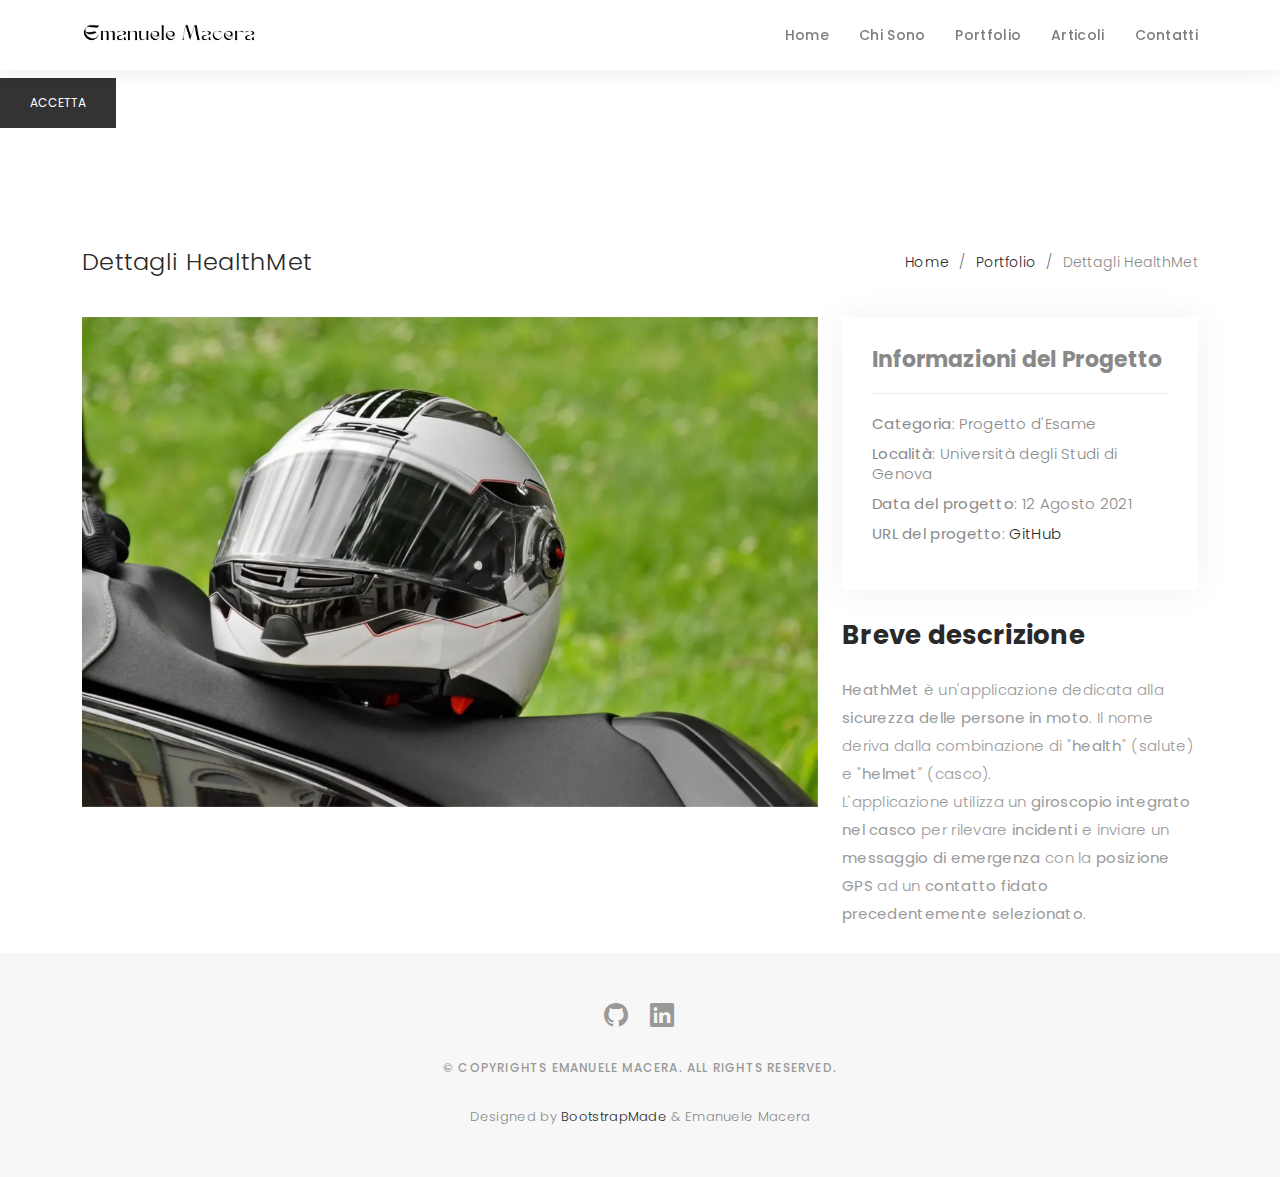
<file: section/portfolio/portfolio-details-healthmet.html>
<!DOCTYPE html>
<html lang="it">
<head>
  <meta charset="utf-8">
  <meta name="viewport" content="width=device-width, initial-scale=1.0">
  <title>HealthMet - Emanuele Macera</title>
  <meta name="description" content="HealthMet è un'applicazione dedicata alla sicurezza delle persone in moto. Scopri il portfolio di Emanuele Macera, sviluppatore web esperto in PHP, Laravel e JavaScript.">
  <meta name="keywords" content="HealthMet, applicazione, sicurezza, moto, sviluppatore web, PHP, Laravel, JavaScript, portfolio">
  <link rel="icon" href="../../assets/img/favicon.webp">
  <link rel="apple-touch-icon" href="../../assets/img/apple-touch-icon.webp">

  <!-- Google Fonts -->
  <link href="https://fonts.googleapis.com/css?family=Poppins:300,400,500,600,700,900&display=swap" rel="stylesheet">
  <!-- Vendor CSS Files -->
  <link href="../../assets/vendor/bootstrap/css/bootstrap.min.css" rel="stylesheet">
  <link href="../../assets/vendor/bootstrap-icons/bootstrap-icons.css" rel="stylesheet">
  <link href="../../assets/vendor/swiper/swiper-bundle.min.css" rel="stylesheet">
  <!-- Template Main CSS File -->
  <link href="../../assets/css/style.css" rel="stylesheet">
</head>

<body>   
  <!-- ======= Cookie Banner ======= -->
  <div id="cookie-banner" class="cookie-banner">
    <p>Questo sito utilizza i cookie per garantire la migliore esperienza possibile agli utenti. Continuando a navigare il sito, accetti l'uso dei cookie.</p>
    <button id="accept-cookies" class="btn btn-primary">Accetta</button>
  </div>
  <!-- End Cookie Banner -->

  <!-- ======= Header ======= -->
  <header id="header" class="fixed-top header-inner-pages">
    <div class="container d-flex align-items-center justify-content-between">
      <a href="/" class="logo"><img src="../../assets/img/logo.webp" alt="Logo" class="img-fluid"></a>
      <nav id="navbar" class="navbar">
        <ul>
          <li><a class="nav-link scrollto" href="/">Home</a></li>
          <li><a class="nav-link scrollto" href="/#about">Chi Sono</a></li>
          <li><a class="nav-link scrollto" href="/#portfolio">Portfolio</a></li>
          <li><a class="nav-link scrollto" href="/#journal">Articoli</a></li>
          <li><a class="nav-link scrollto" href="/#contact">Contatti</a></li>
        </ul>
        <i class="bi bi-list mobile-nav-toggle"></i>
      </nav><!-- .navbar -->
    </div>
  </header><!-- End Header -->

  <main id="main">
    <!-- ======= Breadcrumbs Section ======= -->
    <section class="breadcrumbs">
      <div class="container">
        <div class="d-flex justify-content-between align-items-center">
          <h2>Dettagli HealthMet</h2>
          <ol>
            <li><a href="/">Home</a></li>
            <li><a href="/#portfolio">Portfolio</a></li>
            <li>Dettagli HealthMet</li>
          </ol>
        </div>
      </div>
    </section><!-- Breadcrumbs Section -->

    <!-- ======= Portfolio Details Section ======= -->
    <section id="portfolio-details" class="portfolio-details">
      <div class="container">
        <div class="row gy-4">
          <div class="col-lg-8">
            <div class="portfolio-details-slider swiper">
              <div class="swiper-wrapper align-items-center">
                <!-- Aggiungi qui più immagini se necessario -->
                <div class="swiper-slide">
                  <img src="../../assets/img/portfolio/portfolio-details-1.webp" alt="Casco generico da moto">
                </div>
              </div>
              <div class="swiper-pagination"></div>
            </div>
          </div>
          <div class="col-lg-4">
            <div class="portfolio-info">
              <h3>Informazioni del Progetto</h3>
              <ul>
                <li><strong>Categoria</strong>: Progetto d'Esame</li>
                <li><strong>Località</strong>: Università degli Studi di Genova</li>
                <li><strong>Data del progetto</strong>: 12 Agosto 2021</li>
                <li><strong>URL del progetto</strong>: <a href="https://github.com/EmanueleMacera/Internet-of-Things">GitHub</a></li>
              </ul>
            </div>
            <div class="portfolio-description">
              <h2>Breve descrizione</h2>
              <p>
                <strong>HeathMet</strong> è un'applicazione dedicata alla <strong>sicurezza delle persone in moto</strong>. Il nome deriva dalla combinazione di "<strong>health</strong>" (salute) e "<strong>helmet</strong>" (casco).<br>
                L'applicazione utilizza un <strong>giroscopio integrato nel casco</strong> per rilevare <strong>incidenti</strong> e inviare un <strong>messaggio di emergenza</strong> con la <strong>posizione GPS</strong> ad un <strong>contatto fidato precedentemente selezionato</strong>.
              </p>                        
            </div>
          </div>
        </div>
      </div>
    </section><!-- End Portfolio Details Section -->
  </main><!-- End #main -->

 <!-- ======= Footer ======= -->
 <div id="footer" class="text-center">
  <div class="container">
    <div class="socials-media text-center">
      <ul class="list-unstyled">
        <li><a href="https://github.com/EmanueleMacera" target="_blank" rel="noopener noreferrer"><i class="bi bi-github"></i></a></li>
        <li><a href="https://www.linkedin.com/in/emanuele-macera/" target="_blank" rel="noopener noreferrer"><i class="bi bi-linkedin"></i></a></li>
      </ul>
    </div>
    <p>&copy; Copyrights Emanuele Macera. All rights reserved.</p>
    <div class="credits">
      Designed by <a href="https://bootstrapmade.com/">BootstrapMade</a> & Emanuele Macera
    </div>
  </div>
</div><!-- End Footer -->

<a href="#" class="back-to-top d-flex align-items-center justify-content-center"><i class="bi bi-arrow-up-short"></i></a>

<!-- Vendor JS Files -->
<script src="../../assets/vendor/bootstrap/js/bootstrap.bundle.min.js" defer></script>
<script src="../../assets/vendor/glightbox/js/glightbox.min.js" defer></script>
<script src="../../assets/vendor/isotope-layout/isotope.pkgd.min.js" defer></script>
<script src="../../assets/vendor/swiper/swiper-bundle.min.js" defer></script>
<script src="../../assets/vendor/typed.js/typed.umd.js" defer></script>
<script src="../../assets/vendor/php-email-form/validate.js" defer></script>

<!-- Template Main JS File -->
<script src="../../assets/js/main.js" defer></script>

<!-- Cookie -->
<script>
  document.addEventListener('DOMContentLoaded', function() {
    const showCookieBanner = () => {
      const cookieBanner = document.getElementById("cookie-banner");
      const acceptCookiesBtn = document.getElementById("accept-cookies");

      // Controlla se i cookie sono già stati accettati in precedenza
      const cookiesAccepted = localStorage.getItem("cookiesAccepted");

      if (!cookiesAccepted) {
        cookieBanner.style.display = "block"; // Mostra il banner in basso fisso
      }

      if (acceptCookiesBtn) {
        acceptCookiesBtn.addEventListener("click", function() {
          localStorage.setItem("cookiesAccepted", true);
          cookieBanner.style.display = "none";
        });
      }
    };

    showCookieBanner();
  });
</script>

</body>
</html>
</file>
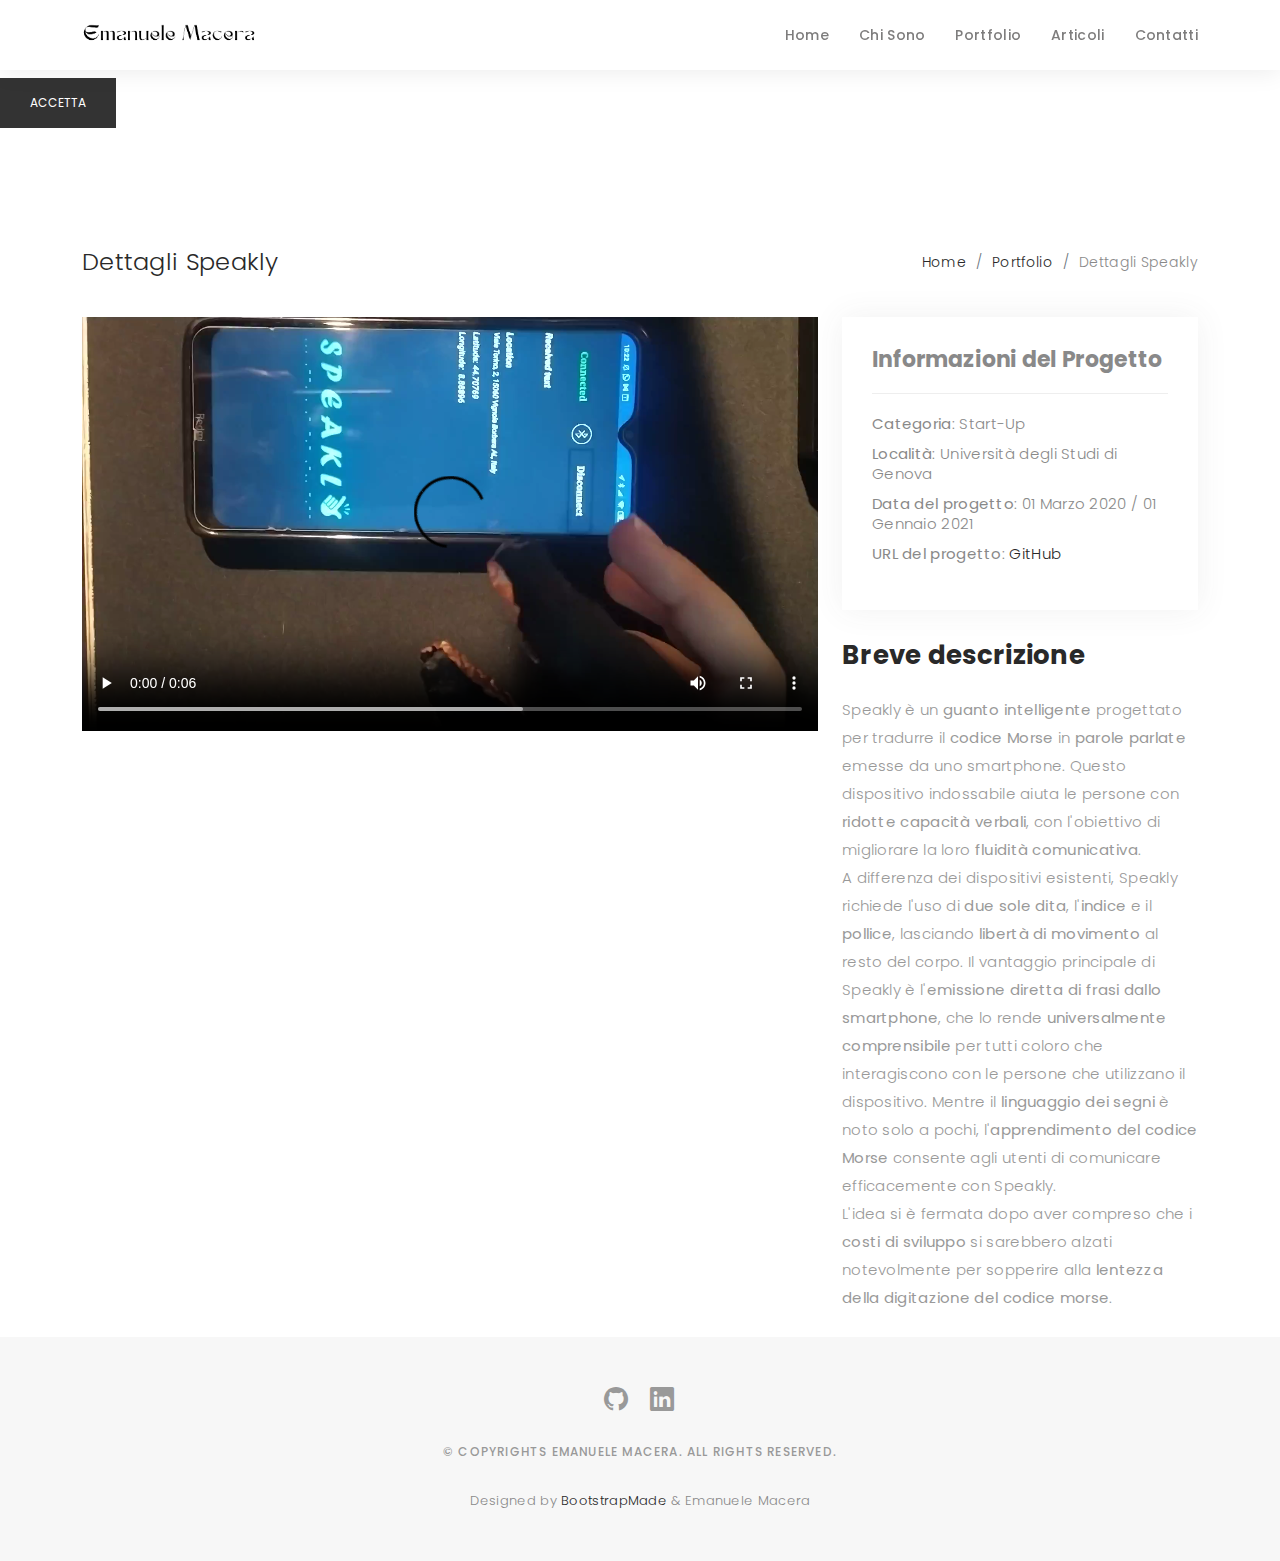
<file: section/portfolio/portfolio-details-speakly.html>
<!DOCTYPE html>
<html lang="it">
<head>
  <meta charset="utf-8">
  <meta name="viewport" content="width=device-width, initial-scale=1.0">
  <title>Speakly - Emanuele Macera</title>
  <meta name="description" content="Speakly è un guanto intelligente che traduce il codice Morse in parole parlate, aiutando individui con ridotte capacità verbali. Scopri il portfolio di Emanuele Macera, sviluppatore web esperto in PHP, Laravel e JavaScript.">
  <meta name="keywords" content="Speakly, guanto intelligente, traduzione Morse, comunicazione, sviluppatore web, PHP, Laravel, JavaScript, portfolio">
  
  <link rel="icon" href="../../assets/img/favicon.webp">
  <link rel="apple-touch-icon" href="../../assets/img/apple-touch-icon.webp">
  <!-- Google Fonts -->
  <link href="https://fonts.googleapis.com/css?family=Poppins:300,400,500,600,700,900&display=swap" rel="stylesheet">
  <!-- Vendor CSS Files -->
  <link href="../../assets/vendor/bootstrap/css/bootstrap.min.css" rel="stylesheet">
  <link href="../../assets/vendor/bootstrap-icons/bootstrap-icons.css" rel="stylesheet">
  <link href="../../assets/vendor/swiper/swiper-bundle.min.css" rel="stylesheet">
  <!-- Template Main CSS File -->
  <link href="../../assets/css/style.css" rel="stylesheet">
</head>

<body> 
  <!-- ======= Cookie Banner ======= -->
  <div id="cookie-banner" class="cookie-banner">
    <p>Questo sito utilizza i cookie per garantire la migliore esperienza possibile agli utenti. Continuando a navigare il sito, accetti l'uso dei cookie.</p>
    <button id="accept-cookies" class="btn btn-primary">Accetta</button>
  </div>
  <!-- End Cookie Banner -->
  
  <!-- ======= Header ======= -->
  <header id="header" class="fixed-top header-inner-pages">
    <div class="container d-flex align-items-center justify-content-between">
      <a href="/" class="logo"><img src="../../assets/img/logo.webp" alt="Logo" class="img-fluid"></a>
      <nav id="navbar" class="navbar">
        <ul>
          <li><a class="nav-link scrollto" href="/">Home</a></li>
          <li><a class="nav-link scrollto" href="/#about">Chi Sono</a></li>
          <li><a class="nav-link scrollto" href="/#portfolio">Portfolio</a></li>
          <li><a class="nav-link scrollto" href="/#journal">Articoli</a></li>
          <li><a class="nav-link scrollto" href="/#contact">Contatti</a></li>
        </ul>
        <i class="bi bi-list mobile-nav-toggle"></i>
      </nav><!-- .navbar -->
    </div>
  </header><!-- End Header -->

  <main id="main">
    <!-- ======= Breadcrumbs Section ======= -->
    <section class="breadcrumbs">
      <div class="container">
        <div class="d-flex justify-content-between align-items-center">
          <h2>Dettagli Speakly</h2>
          <ol>
            <li><a href="/">Home</a></li>
            <li><a href="/#portfolio">Portfolio</a></li>
            <li>Dettagli Speakly</li>
          </ol>
        </div>
      </div>
    </section><!-- Breadcrumbs Section -->

    <!-- ======= Portfolio Details Section ======= -->
    <section id="portfolio-details" class="portfolio-details">
      <div class="container">
        <div class="row gy-4">
          <div class="col-lg-8">
            <div class="portfolio-details-slider swiper">
              <div class="swiper-wrapper align-items-center">
                <div class="swiper-slide">
                  <video controls width="100%" height="100%">
                    <source src="../../assets/video/speakly.mp4" type="video/mp4">
                    Your browser does not support the video tag.
                  </video>
                </div>                
              </div>
              <div class="swiper-pagination"></div>
            </div>
          </div>
          <div class="col-lg-4">
            <div class="portfolio-info">
              <h3>Informazioni del Progetto</h3>
              <ul>
                <li><strong>Categoria</strong>: Start-Up</li>
                <li><strong>Località</strong>: Università degli Studi di Genova</li>
                <li><strong>Data del progetto</strong>: 01 Marzo 2020 / 01 Gennaio 2021</li>
                <li><strong>URL del progetto</strong>: <a href="https://github.com/EmanueleMacera/Speakly-Glove">GitHub</a></li>
              </ul>
            </div>
            <div class="portfolio-description">
              <h2>Breve descrizione</h2>
              <p>
                Speakly è un <strong>guanto intelligente</strong> progettato per tradurre il <strong>codice Morse</strong> in <strong>parole parlate</strong> emesse da uno smartphone. Questo dispositivo indossabile aiuta le persone con <strong>ridotte capacità verbali</strong>, con l'obiettivo di migliorare la loro <strong>fluidità comunicativa</strong>.<br>
                A differenza dei dispositivi esistenti, Speakly richiede l'uso di <strong>due sole dita</strong>, l'<strong>indice</strong> e il <strong>pollice</strong>, lasciando <strong>libertà di movimento</strong> al resto del corpo. Il vantaggio principale di Speakly è l'<strong>emissione diretta di frasi dallo smartphone</strong>, che lo rende <strong>universalmente comprensibile</strong> per tutti coloro che interagiscono con le persone che utilizzano il dispositivo.
                Mentre il <strong>linguaggio dei segni</strong> è noto solo a pochi, l'<strong>apprendimento del codice Morse</strong> consente agli utenti di comunicare efficacemente con Speakly.<br>
                L'idea si è fermata dopo aver compreso che i <strong>costi di sviluppo</strong> si sarebbero alzati notevolmente per sopperire alla <strong>lentezza della digitazione del codice morse</strong>.
              </p>                            
            </div>
          </div>
        </div>
      </div>
    </section><!-- End Portfolio Details Section -->
  </main><!-- End #main -->

 <!-- ======= Footer ======= -->
 <div id="footer" class="text-center">
  <div class="container">
    <div class="socials-media text-center">
      <ul class="list-unstyled">
        <li><a href="https://github.com/EmanueleMacera" target="_blank" rel="noopener noreferrer"><i class="bi bi-github"></i></a></li>
        <li><a href="https://www.linkedin.com/in/emanuele-macera/" target="_blank" rel="noopener noreferrer"><i class="bi bi-linkedin"></i></a></li>
      </ul>
    </div>
    <p>&copy; Copyrights Emanuele Macera. All rights reserved.</p>
    <div class="credits">
      Designed by <a href="https://bootstrapmade.com/">BootstrapMade</a> & Emanuele Macera
    </div>
  </div>
</div><!-- End Footer -->

<a href="#" class="back-to-top d-flex align-items-center justify-content-center"><i class="bi bi-arrow-up-short"></i></a>

<!-- Vendor JS Files -->
<script src="../../assets/vendor/bootstrap/js/bootstrap.bundle.min.js" defer></script>
<script src="../../assets/vendor/glightbox/js/glightbox.min.js" defer></script>
<script src="../../assets/vendor/isotope-layout/isotope.pkgd.min.js" defer></script>
<script src="../../assets/vendor/swiper/swiper-bundle.min.js" defer></script>
<script src="../../assets/vendor/typed.js/typed.umd.js" defer></script>
<script src="../../assets/vendor/php-email-form/validate.js" defer></script>

<!-- Template Main JS File -->
<script src="../../assets/js/main.js" defer></script>

<!-- Cookie -->
<script>
  const showCookieBanner = () => {
    const cookieBanner = document.getElementById("cookie-banner");
    const acceptCookiesBtn = document.getElementById("accept-cookies");

    // Controlla se i cookie sono già stati accettati in precedenza
    const cookiesAccepted = localStorage.getItem("cookiesAccepted");

    if (!cookiesAccepted) {
      cookieBanner.style.display = "block"; // Mostra il banner in basso fisso
    }

    acceptCookiesBtn.addEventListener("click", function() {
      localStorage.setItem("cookiesAccepted", true);
      cookieBanner.style.display = "none";
    });
  };

  showCookieBanner();
</script>

</body>
</html>
</file>
<file: assets/css/style.css>
/**
* Template Name: Folio
* Template URL: https://bootstrapmade.com/folio-bootstrap-portfolio-template/
* Updated: Mar 17 2024 with Bootstrap v5.3.3
* Author: BootstrapMade.com
* License: https://bootstrapmade.com/license/
*/

/*--------------------------------------------------------------
# General
--------------------------------------------------------------*/
body {
  background: #ffffff;
  color: #898989;
  font-family: "Poppins", helvetica;
  font-size: 15px;
  font-weight: 300;
  line-height: 20px;
  letter-spacing: 0.02em;
  overflow-x: hidden;
  margin: 0 auto;
  padding: 0;
  box-sizing: border-box;
}

h1,
h2,
h3,
h4,
h5,
h6 {
  margin: 0;
}

h2 {
  color: #292929;
  font-weight: 600;
}

h4 {
  color: #292929;
  font-size: 14px;
  font-weight: 600;
}

a {
  color: #292929;
  text-decoration: none !important;
  transition: all 0.5s ease-in-out 0s;
}

a:hover {
  transition: all 0.5s ease-in-out 0s;
}

p {
  margin: 25px 0;
  padding: 0;
  font-size: 15px;
  color: #999999;
  line-height: 28px;
}

::-moz-selection {
  background: #b8a07e;
  color: #fff;
}

::selection {
  background: #b8a07e;
  color: #fff;
}

.btn {
  background: #333;
  border: medium none;
  border-radius: 0;
  color: #fff;
  font-size: 12px;
  height: 50px;
  line-height: 50px;
  padding: 0 30px;
  text-transform: uppercase;
}

.btn:hover,
.btn:focus {
  color: #fff;
}

.padDiv {
  padding: 30px 20px;
}

.section-title {
  margin-bottom: 70px;
}

.section-title h2 {
  font-size: 25px;
  letter-spacing: 2px;
  text-transform: uppercase;
}

.form-control {
  background-color: transparent;
  border: 1px solid #999;
  border-radius: 0;
  color: #999999;
  font-size: 12px;
  font-weight: 500;
  height: 50px;
  letter-spacing: 0.1em;
  padding-left: 10px;
  margin: 0 0 25px 0;
  line-height: 14px;
  text-transform: uppercase;
}

.form-control:focus {
  box-shadow: none;
  outline: 0 none;
}

.paddsection {
  padding-top: 90px;
  padding-bottom: 90px;
}

.paddsections {
  padding-top: 90px;
  padding-bottom: 90px !important;
}

.hvr-shutter-in-horizontal::before {
  background: #333;
}

.hvr-shutter-in-horizontal:hover {
  background: #b8a07e;
}

.mb-30 {
  margin-bottom: 30px;
}

.main-content {
  padding-top: 140px;
}

/*--------------------------------------------------------------
# Back to top button
--------------------------------------------------------------*/
.back-to-top {
  position: fixed;
  visibility: hidden;
  opacity: 0;
  right: 15px;
  bottom: 15px;
  z-index: 996;
  background: #b8a07e;
  width: 40px;
  height: 40px;
  border-radius: 4px;
  transition: all 0.4s;
}

.back-to-top i {
  font-size: 28px;
  color: #fff;
  line-height: 0;
}

.back-to-top:hover {
  background: #c6b398;
  color: #fff;
}

.back-to-top.active {
  visibility: visible;
  opacity: 1;
}

/*--------------------------------------------------------------
# Header
--------------------------------------------------------------*/
#header {
  transition: all 0.5s;
  z-index: 997;
  padding: 15px 0;
  background-color: #fff;
  top: -100%;
  box-shadow: 0px 2px 25px rgba(0, 0, 0, 0.08);
}

#header.header-scrolled,
#header.header-inner-pages {
  top: 0;
}

#header .logo {
  font-size: 30px;
  margin: 0;
  padding: 0;
  line-height: 1;
  font-weight: 600;
  letter-spacing: 1px;
  font-family: "Playfair Display", sans-serif;
  font-style: italic;
}

#header .logo a {
  color: #898989;
}

#header .logo img {
  max-height: 40px;
}

@media (max-width: 992px) {
  #header {
    border: 0;
  }
}

/*--------------------------------------------------------------
# Navigation Menu
--------------------------------------------------------------*/
/**
* Desktop Navigation 
*/
.navbar {
  padding: 0;
}

.navbar ul {
  margin: 0;
  padding: 0;
  display: flex;
  list-style: none;
  align-items: center;
}

.navbar li {
  position: relative;
}

.navbar a,
.navbar a:focus {
  display: flex;
  align-items: center;
  justify-content: space-between;
  padding: 10px 0 10px 30px;
  font-family: "Poppins", sans-serif;
  font-size: 14px;
  font-weight: 500;
  color: #7e7d7d;
  white-space: nowrap;
  transition: 0.3s;
}

.navbar a i,
.navbar a:focus i {
  font-size: 12px;
  line-height: 0;
  margin-left: 5px;
}

.navbar a:hover,
.navbar .active,
.navbar .active:focus,
.navbar li:hover>a {
  color: #b8a07e;
}

.navbar .dropdown ul {
  display: block;
  position: absolute;
  left: 30px;
  top: calc(100% + 30px);
  margin: 0;
  padding: 10px 0;
  z-index: 99;
  opacity: 0;
  visibility: hidden;
  background: #fff;
  box-shadow: 0px 0px 30px rgba(127, 137, 161, 0.25);
  transition: 0.3s;
}

.navbar .dropdown ul li {
  min-width: 200px;
}

.navbar .dropdown ul a {
  padding: 10px 20px;
  font-weight: 400;
}

.navbar .dropdown ul a i {
  font-size: 12px;
}

.navbar .dropdown ul a:hover,
.navbar .dropdown ul .active:hover,
.navbar .dropdown ul li:hover>a {
  color: #b8a07e;
}

.navbar .dropdown:hover>ul {
  opacity: 1;
  top: 100%;
  visibility: visible;
}

.navbar .dropdown .dropdown ul {
  top: 0;
  left: calc(100% - 30px);
  visibility: hidden;
}

.navbar .dropdown .dropdown:hover>ul {
  opacity: 1;
  top: 0;
  left: 100%;
  visibility: visible;
}

@media (max-width: 1366px) {
  .navbar .dropdown .dropdown ul {
    left: -90%;
  }

  .navbar .dropdown .dropdown:hover>ul {
    left: -100%;
  }
}

/**
* Mobile Navigation 
*/
.mobile-nav-toggle {
  color: #4b4a4a;
  font-size: 28px;
  cursor: pointer;
  display: none;
  line-height: 0;
  transition: 0.5s;
}

.mobile-nav-toggle.bi-x {
  color: #fff;
}

@media (max-width: 991px) {
  .mobile-nav-toggle {
    display: block;
  }

  .navbar ul {
    display: none;
  }
}

.navbar-mobile {
  position: fixed;
  overflow: hidden;
  top: 0;
  right: 0;
  left: 0;
  bottom: 0;
  background: rgba(49, 49, 49, 0.9);
  transition: 0.3s;
}

.navbar-mobile .mobile-nav-toggle {
  position: absolute;
  top: 15px;
  right: 15px;
}

.navbar-mobile ul {
  display: block;
  position: absolute;
  top: 55px;
  right: 15px;
  bottom: 15px;
  left: 15px;
  padding: 10px 0;
  border-radius: 10px;
  background-color: #fff;
  overflow-y: auto;
  transition: 0.3s;
}

.navbar-mobile a,
.navbar-mobile a:focus {
  padding: 10px 20px;
  font-size: 15px;
  color: #4b4a4a;
}

.navbar-mobile a:hover,
.navbar-mobile .active,
.navbar-mobile li:hover>a {
  color: #b8a07e;
}

.navbar-mobile .getstarted,
.navbar-mobile .getstarted:focus {
  margin: 15px;
}

.navbar-mobile .dropdown ul {
  position: static;
  display: none;
  margin: 10px 20px;
  padding: 10px 0;
  z-index: 99;
  opacity: 1;
  visibility: visible;
  background: #fff;
  box-shadow: 0px 0px 30px rgba(127, 137, 161, 0.25);
}

.navbar-mobile .dropdown ul li {
  min-width: 200px;
}

.navbar-mobile .dropdown ul a {
  padding: 10px 20px;
}

.navbar-mobile .dropdown ul a i {
  font-size: 12px;
}

.navbar-mobile .dropdown ul a:hover,
.navbar-mobile .dropdown ul .active:hover,
.navbar-mobile .dropdown ul li:hover>a {
  color: #b8a07e;
}

.navbar-mobile .dropdown>.dropdown-active {
  display: block;
}

/*--------------------------------------------------------------
# Hero
--------------------------------------------------------------*/
#hero {
  background: url("../img/home-bg.jpg") repeat scroll center center/cover;
  height: 100vh;
  width: 100%;
}

#hero .hero-content {
  height: 100vh;
  text-align: left;
  width: 100%;
  display: flex;
  justify-content: center;
  flex-direction: column;
}

.hero-content h1 {
  font-size: 40px;
  font-weight: 700;
  margin-bottom: 10px;
  text-transform: uppercase;
  color: #fff;
}

.hero-content p {
  font-size: 13px;
  letter-spacing: 3px;
  margin-top: 0;
  margin-bottom: 30px;
  text-transform: capitalize;
  color: #fff;
  font-weight: 500;
}

.hero-content .list-social li {
  float: left;
  margin-right: 20px;
}

.hero-content .list-social li i {
  color: #fff;
  font-size: 15px;
}

/*--------------------------------------------------------------
# Breadcrumbs
--------------------------------------------------------------*/
.breadcrumbs {
  padding: 120px 0 0 0;
  background-color: white;
  min-height: 40px;
}

@media (max-width: 992px) {
  .breadcrumbs {
    padding-top: 100px;
  }
}

.breadcrumbs h2 {
  font-size: 24px;
  font-weight: 300;
  margin: 0;
}

@media (max-width: 992px) {
  .breadcrumbs h2 {
    margin: 0 0 10px 0;
  }
}

.breadcrumbs ol {
  display: flex;
  flex-wrap: wrap;
  list-style: none;
  padding: 0;
  margin: 0;
  font-size: 14px;
}

.breadcrumbs ol li+li {
  padding-left: 10px;
}

.breadcrumbs ol li+li::before {
  display: inline-block;
  padding-right: 10px;
  color: #6c757d;
  content: "/";
}

@media (max-width: 768px) {
  .breadcrumbs .d-flex {
    display: block !important;
  }

  .breadcrumbs ol {
    display: block;
  }

  .breadcrumbs ol li {
    display: inline-block;
  }
}

/*-----------------------------------------------------------------------------------*/
/*  About
/*-----------------------------------------------------------------------------------*/
#about {
  width: 100%;
  height: auto;
  background: #f7f7f7;
  padding-top: 120px;
}

#about .div-img-bg {
  padding-bottom: 30px;
  border: 20px solid #b8a07e;
}

#about .div-img-bg .about-img img {
  width: 100%;
  box-shadow: 0px 0px 85px 0px rgba(0, 0, 0, 0.14);
  margin-top: -60px;
  margin-left: 40px;
  height: 400px;
  -o-object-fit: cover;
  object-fit: cover;
}

#about .about-descr .p-heading {
  font-family: "Playfair Display", serif;
  font-size: 28px;
  text-align: left;
}

#about .about-descr .separator {
  max-width: 80%;
  margin-bottom: 0;
  text-align: left;
}

/*--------------------------------------------------------------
# Services
--------------------------------------------------------------*/
#services {
  background: #f7f7f7;
  position: relative;
  padding-bottom: 80px;
}

.services-block span {
  margin: 10px 0;
  position: relative;
  font-size: 13px;
  color: #292929;
  letter-spacing: 0.1em;
  font-weight: 500;
  text-transform: uppercase;
  display: block;
}

.services-block .separator {
  margin: 0;
  font-size: 13px;
  line-height: 22px;
}

.services-block i {
  font-size: 44px;
  color: #b8a07e;
  line-height: 44px;
}

.services-slider .swiper-pagination {
  margin-top: 30px;
  position: relative;
}

.services-slider .swiper-pagination .swiper-pagination-bullet {
  width: 12px;
  height: 12px;
  background-color: #fff;
  opacity: 1;
  border: 1px solid #b8a07e;
}

.services-slider .swiper-pagination .swiper-pagination-bullet-active {
  background-color: #b8a07e;
}

/*--------------------------------------------------------------
# Portfolio
--------------------------------------------------------------*/
#portfolio {
  position: relative;
  padding-bottom: 50px;
}

#portfolio #portfolio-flters {
  padding: 0;
  margin: 0 auto 35px auto;
  list-style: none;
  text-align: center;
  border-radius: 50px;
  padding: 2px 15px;
}

#portfolio #portfolio-flters li {
  cursor: pointer;
  display: inline-block;
  padding: 10px 15px 8px 15px;
  font-size: 14px;
  font-weight: 600;
  line-height: 1;
  text-transform: uppercase;
  color: #999999;
  margin-bottom: 5px;
  transition: all 0.3s ease-in-out;
}

#portfolio #portfolio-flters li:hover,
#portfolio #portfolio-flters li.filter-active {
  color: #b8a07e;
}

#portfolio #portfolio-flters li:last-child {
  margin-right: 0;
}

#portfolio .portfolio-item {
  margin-bottom: 30px;
}

#portfolio .portfolio-item .portfolio-info {
  opacity: 0;
  position: absolute;
  left: 30px;
  right: 30px;
  bottom: 0;
  z-index: 3;
  transition: all ease-in-out 0.3s;
  background: rgba(255, 255, 255, 0.9);
  padding: 15px;
}

#portfolio .portfolio-item .portfolio-info h4 {
  font-size: 18px;
  color: #666;
  font-weight: 600;
  margin-bottom: 10px;
}

#portfolio .portfolio-item .portfolio-info p {
  color: #999;
  font-size: 14px;
  margin: 0;
  padding: 0;
}

#portfolio .portfolio-item .portfolio-info .preview-link,
#portfolio .portfolio-item .portfolio-info .details-link {
  position: absolute;
  right: 40px;
  font-size: 24px;
  top: calc(50% - 18px);
  color: #b8a07e;
}

#portfolio .portfolio-item .portfolio-info .preview-link:hover,
#portfolio .portfolio-item .portfolio-info .details-link:hover {
  color: #cab89f;
}

#portfolio .portfolio-item .portfolio-info .details-link {
  right: 10px;
}

#portfolio .portfolio-item:hover .portfolio-info {
  opacity: 1;
  bottom: 20px;
}

/*--------------------------------------------------------------
# Portfolio Details
--------------------------------------------------------------*/
.portfolio-details {
  padding-top: 40px;
}

.portfolio-details .portfolio-details-slider img {
  width: 100%;
}

.portfolio-details .portfolio-details-slider .swiper-pagination {
  margin-top: 20px;
  position: relative;
}

.portfolio-details .portfolio-details-slider .swiper-pagination .swiper-pagination-bullet {
  width: 12px;
  height: 12px;
  background-color: #fff;
  opacity: 1;
  border: 1px solid #b8a07e;
}

.portfolio-details .portfolio-details-slider .swiper-pagination .swiper-pagination-bullet-active {
  background-color: #b8a07e;
}

.portfolio-details .portfolio-info {
  padding: 30px;
  box-shadow: 0px 0 30px rgba(75, 74, 74, 0.08);
}

.portfolio-details .portfolio-info h3 {
  font-size: 22px;
  font-weight: 700;
  margin-bottom: 20px;
  padding-bottom: 20px;
  border-bottom: 1px solid #eee;
}

.portfolio-details .portfolio-info ul {
  list-style: none;
  padding: 0;
  font-size: 15px;
}

.portfolio-details .portfolio-info ul li+li {
  margin-top: 10px;
}

.portfolio-details .portfolio-description {
  padding-top: 30px;
}

.portfolio-details .portfolio-description h2 {
  font-size: 26px;
  font-weight: 700;
  margin-bottom: 20px;
}

.portfolio-details .portfolio-description p {
  padding: 0;
}

/*--------------------------------------------------------------
# Journal
--------------------------------------------------------------*/
#journal,
#journal-blog {
  height: auto;
  width: 100%;
  background: #f7f7f7;
  padding-bottom: 60px;
  position: relative;
}

#journal-blog {
  background: #fff;
  padding-bottom: 30px;
}

#journal .journal-block {
  display: inline-block;
  height: auto;
  width: 100%;
}

#journal .journal-block .journal-info {
  position: relative;
}

.journal-block .journal-info img {
  max-width: 100%;
}

.journal-block .journal-info .journal-txt {
  padding: 25px 0px;
  position: relative;
}

.journal-block .journal-info .journal-txt h4 a {
  display: block;
  font-size: 19px;
  line-height: 24px;
  margin: 0 0 13px 0;
  font-weight: 500;
  color: #292929;
  transition: all 0.5s ease-in-out 0s;
}

.journal-block .journal-info .journal-txt h4 a:hover {
  color: #b8a07e;
  transition: all 0.5s ease-in-out 0s;
}

.journal-block .journal-info .journal-txt p {
  margin: 0;
  font-size: 14px;
  line-height: 24px;
}

/*--------------------------------------------------------------
# Journal
--------------------------------------------------------------*/
#contact {
  height: auto;
  width: 100%;
}

.contact-details {
  list-style: none;
  margin: 0;
  padding: 0;
}

.contact-details li {
  padding-bottom: 10px;
}

#contact input,
#contact textarea {
  width: 100%;
  margin-bottom: 5px;
}

#contact textarea {
  min-height: 160px;
}

.php-email-form .error-message {
  display: none;
  color: #fff;
  background: #ed3c0d;
  text-align: left;
  padding: 15px;
  margin-bottom: 15px;
  font-weight: 600;
}

.php-email-form .error-message br+br {
  margin-top: 25px;
}

.php-email-form .sent-message {
  display: none;
  color: #fff;
  background: #18d26e;
  text-align: center;
  padding: 15px;
  font-weight: 600;
  margin-bottom: 15px;
}

.php-email-form .loading {
  display: none;
  background: #fff;
  text-align: center;
  padding: 15px;
  margin-bottom: 15px;
}

.php-email-form .loading:before {
  content: "";
  display: inline-block;
  border-radius: 50%;
  width: 24px;
  height: 24px;
  margin: 0 10px -6px 0;
  border: 3px solid #18d26e;
  border-top-color: #eee;
  animation: animate-loading 1s linear infinite;
}

@keyframes animate-loading {
  0% {
    transform: rotate(0deg);
  }

  100% {
    transform: rotate(360deg);
  }
}

/*--------------------------------------------------------------
# Blog
--------------------------------------------------------------*/
/*  Navbar fixd page */
.subpage-nav {
  display: block !important;
}

/*-----------------------------------------------------------------------------------*/
/*  /* Single page */
/*-----------------------------------------------------------------------------------*/
#journal-blog {
  padding-top: 140px;
}

/* main content */
.main-content {
  background: #f7f7f7;
}

.main-content .container-main {
  display: inline-block;
  width: 100%;
}

.main-content .container-main .block-main {
  margin-bottom: 30px;
  overflow: hidden;
}

.container-main .block-main .content-main {
  background: #fff none repeat scroll 0 0;
  display: inline-block;
  width: 100%;
}

.journal-txt h4 a {
  display: block;
  font-size: 19px;
  line-height: 24px;
  margin: 0 0 13px 0;
  font-weight: 500;
  color: #292929;
  transition: all 0.5s ease-in-out 0s;
}

.journal-txt h4 a:hover {
  color: #b8a07e;
  transition: all 0.5s ease-in-out 0s;
}

.post-meta ul li {
  font-size: 12px;
  font-weight: normal;
  margin-left: 8px;
  margin-right: 8px;
  text-transform: capitalize;
  display: inline-block;
  float: none;
}

.content-main .post-meta a {
  color: #a2a2a2;
  margin-left: 5px;
}

/* Commonts */
.comments {
  background: #fff;
}

.entry-comments h6 {
  margin-right: 10px;
  font-size: 13px;
  letter-spacing: 0.1em;
  font-weight: 500;
}

.entry-comments-item {
  margin-top: 40px;
  padding-bottom: 40px;
  border-bottom: 1px solid #f2f2f2;
}

.entry-comments-avatar {
  position: absolute;
  display: block;
  border-radius: 50%;
  width: 60px;
  height: 60px;
}

.entry-comments-body {
  padding-left: 86px;
}

.entry-comments-author {
  margin-right: 10px;
  font-size: 13px;
  color: #292929;
  letter-spacing: 0.1em;
  font-weight: 500;
}

.rep {
  font-size: 13px;
  color: #292929;
  letter-spacing: 0.1em;
  font-weight: 500;
  text-transform: capitalize;
}

.entry-comments span a {
  font-size: 13px;
  color: #999;
}

.entry-comments-reply {
  padding-left: 10%;
}

/* Commonts form */
.cmt {
  background: #fff;
}

blockquote {
  padding: 40px;
  background-color: #f2f2f2;
  margin: 30px 0;
  border: none;
  border-left: 4px solid #b8a07e;
}

/*--------------------------------------------------------------
# Footer
--------------------------------------------------------------*/
#footer {
  background: #f7f7f7;
  padding-top: 50px;
  padding-bottom: 50px;
}

#footer .socials-media {
  width: 100%;
}

#footer .socials-media ul {
  display: inline-block;
  float: none;
  margin: 0 0 20px 0;
}

#footer .socials-media ul li {
  float: left;
  margin-left: 10px;
  margin-right: 10px;
}

#footer .socials-media ul li a {
  font-size: 24px;
  color: #999;
  letter-spacing: 0.1em;
  font-weight: 500;
  background: transparent;
  text-transform: uppercase;
  transition: all 0.5s ease-in-out 0s;
}

#footer .socials-media ul li a:hover {
  color: #b8a07e;
  transition: all 0.5s ease-in-out 0s;
}

#footer p {
  font-size: 12px;
  letter-spacing: 0.1em;
  font-weight: 500;
  margin-top: 0;
  text-transform: uppercase;
}

.credits {
  font-size: 13px;
}

/** Width between 1200x to 0
 *  ~~~~~~~~~~~~~~~~~~~~~~~~~~~~~~~~~~~~
 */
/** Width between 992px to 1199px
 *  ~~~~~~~~~~~~~~~~~~~~~~~~~~~~~~~~~~~~
 */
/** Width between 768px to 991px
 *  ~~~~~~~~~~~~~~~~~~~~~~~~~~~~~~~~~~~~
 */
@media (min-width: 768px) and (max-width: 991px) {

  /* Navbar */
  nav {
    padding: 10px 15px;
  }

  .nav-menu {
    margin-top: 40px;
    display: none;
    float: none;
    width: 100%;
  }

  .nav-menu li {
    float: none;
    width: 100%;
    text-align: center;
    border-top: 1px solid #f7f7f7;
    line-height: 45px;
    margin-left: 0;
    padding-top: 10px;
    padding-bottom: 10px;
  }

  .responsive {
    float: right;
    padding-top: 15px;
    display: block;
  }

  /* About */
  .head-info .header-content .cmaster h1 {
    font-size: 32px;
  }

  #about .div-img-bg {
    padding: 0;
  }

  #about .div-img-bg .about-img img {
    margin-top: 0%;
    margin-left: calc(0% - 0px);
  }

  #about .about-descr .p-heading {
    font-size: 20px;
  }

  #about .about-descr .separator {
    max-width: 100%;
    margin-bottom: 0;
  }

  /* portfolio */
  #portfolio .portfolio-list .nav li {
    float: none;
    margin: 20px;
    display: inline-block;
  }

  /* journal */
  #journal .journal-block .journal-info {
    margin-bottom: 30px;
  }

  /* Contact */
  .contact-contact {
    margin-bottom: 30px;
  }

  /* Footer */
  #footer .socials-media ul li {
    margin-right: 0;
    margin-left: 0;
    float: none;
    display: inline-block;
  }
}

/** Width between 767px to 0
 *  ~~~~~~~~~~~~~~~~~~~~~~~~~~~~~~~~~~~~
 */
@media (max-width: 767px) {

  /* Navbar */
  nav {
    padding: 20px 15px;
  }

  .nav-menu {
    margin-top: 40px;
    display: none;
    float: none;
    width: 100%;
  }

  .nav-menu li {
    float: none;
    width: 100%;
    text-align: center;
    border-top: 1px solid #f7f7f7;
    line-height: 45px;
    margin-left: 0;
    padding-top: 10px;
    padding-bottom: 10px;
  }

  .responsive {
    float: right;
    padding-top: 15px;
    display: block;
  }

  /* About */
  .head-info .header-content h1 {
    font-size: 32px;
  }

  #about .div-img-bg {
    padding: 0;
  }

  #about .div-img-bg .about-img img {
    margin-top: 0%;
    margin-left: calc(0% - 0px);
  }

  #about .about-descr .p-heading {
    font-size: 20px;
  }

  #about .about-descr .separator {
    max-width: 100%;
    margin-bottom: 0;
  }

  /* portfolio */
  #portfolio .portfolio-list .nav li {
    float: none;
    margin: 20px;
    display: inline-block;
  }

  /* journal */
  #journal .journal-block .journal-info {
    margin-bottom: 30px;
  }

  /* Contact */
  .contact-contact {
    margin-bottom: 30px;
  }

  /* Footer */
  #footer .socials-media ul li {
    margin-right: 0;
    margin-left: 0;
    float: none;
    display: inline-block;
  }
}

/** Width between 600px to 0
 *  ~~~~~~~~~~~~~~~~~~~~~~~~~~~~~~~~~~~~
 */
@media (max-width: 600px) {

  /* Navbar */
  nav {
    padding: 20px 15px;
  }

  .nav-menu {
    margin-top: 40px;
    display: none;
    float: none;
    width: 100%;
  }

  .nav-menu li {
    float: none;
    width: 100%;
    text-align: center;
    border-top: 1px solid #f7f7f7;
    line-height: 45px;
    margin-left: 0;
    padding-top: 10px;
    padding-bottom: 10px;
  }

  .responsive {
    float: right;
    padding-top: 15px;
    display: block;
  }

  /* About */
  .head-info .header-content h1 {
    font-size: 32px;
  }

  #about .div-img-bg {
    padding: 0;
  }

  #about .div-img-bg .about-img img {
    margin-top: 0%;
    margin-left: calc(0% - 0px);
  }

  #about .about-descr .p-heading {
    font-size: 20px;
  }

  #about .about-descr .separator {
    max-width: 100%;
    margin-bottom: 0;
  }

  /* portfolio */
  #portfolio .portfolio-list .nav li {
    float: none;
    margin: 10px;
    display: inline-block;
  }

  /* journal */
  #journal .journal-block .journal-info {
    margin-bottom: 30px;
  }

  /* Contact */
  .contact-contact {
    margin-bottom: 30px;
  }

  /* Footer */
  #footer .socials-media ul li {
    margin-right: 0;
    margin-left: 0;
    float: none;
    display: inline-block;
  }
}

/** Width between 480px to 0
 *  ~~~~~~~~~~~~~~~~~~~~~~~~~~~~~~~~~~~~
 */
@media (max-width: 480px) {

  /* Navbar */
  nav {
    padding: 20px 15px;
  }

  .nav-menu {
    margin-top: 40px;
    display: none;
    float: none;
    width: 100%;
  }

  .nav-menu li {
    float: none;
    width: 100%;
    text-align: center;
    border-top: 1px solid #f7f7f7;
    line-height: 45px;
    margin-left: 0;
    padding-top: 10px;
    padding-bottom: 10px;
  }

  .responsive {
    float: right;
    padding-top: 15px;
    display: block;
  }

  /* About */
  .head-info .header-content h1 {
    font-size: 32px;
  }

  #about .div-img-bg {
    padding: 0;
  }

  #about .div-img-bg .about-img img {
    margin-top: 0%;
    margin-left: calc(0% - 0px);
  }

  #about .about-descr .p-heading {
    font-size: 20px;
  }

  #about .about-descr .separator {
    max-width: 100%;
    margin-bottom: 0;
  }

  /* portfolio */
  #portfolio .portfolio-list .nav li {
    float: none;
    margin: 20px;
  }

  /* journal */
  #journal .journal-block .journal-info {
    margin-bottom: 30px;
  }

  /* Contact */
  .contact-contact {
    margin-bottom: 30px;
  }

  /* Footer */
  #footer .socials-media ul li {
    margin-right: 0;
    margin-left: 0;
    float: none;
    display: inline-block;
  }
}

/** Width between 320px to 0
 *  ~~~~~~~~~~~~~~~~~~~~~~~~~~~~~~~~~~~~
 */
@media (max-width: 320px) {

  /* Navbar */
  nav {
    padding: 20px 15px;
  }

  .nav-menu {
    margin-top: 40px;
    display: none;
    float: none;
    width: 100%;
  }

  .nav-menu li {
    float: none;
    width: 100%;
    text-align: center;
    border-top: 1px solid #f7f7f7;
    line-height: 45px;
    margin-left: 0;
    padding-top: 10px;
    padding-bottom: 10px;
  }

  .responsive {
    float: right;
    padding-top: 15px;
    display: block;
  }

  /* About */
  .head-info .header-content h1 {
    font-size: 32px;
  }

  #about .div-img-bg {
    padding: 0;
  }

  #about .div-img-bg .about-img img {
    margin-top: 0%;
    margin-left: calc(0% - 0px);
  }

  #about .about-descr .p-heading {
    font-size: 20px;
  }

  #about .about-descr .separator {
    max-width: 100%;
    margin-bottom: 0;
  }

  /* portfolio */
  #portfolio .portfolio-list .nav li {
    float: none;
    margin: 20px;
  }

  /* journal */
  #journal .journal-block .journal-info {
    margin-bottom: 30px;
  }

  /* Contact */
  .contact-contact {
    margin-bottom: 30px;
  }

  /* Footer */
  #footer .socials-media ul li {
    margin-right: 0;
    margin-left: 0;
    float: none;
    display: inline-block;
  }

  /* Single page */
  .entry-comments-body span {
    display: inline-block;
    margin-right: 0;
  }
}
</file>
